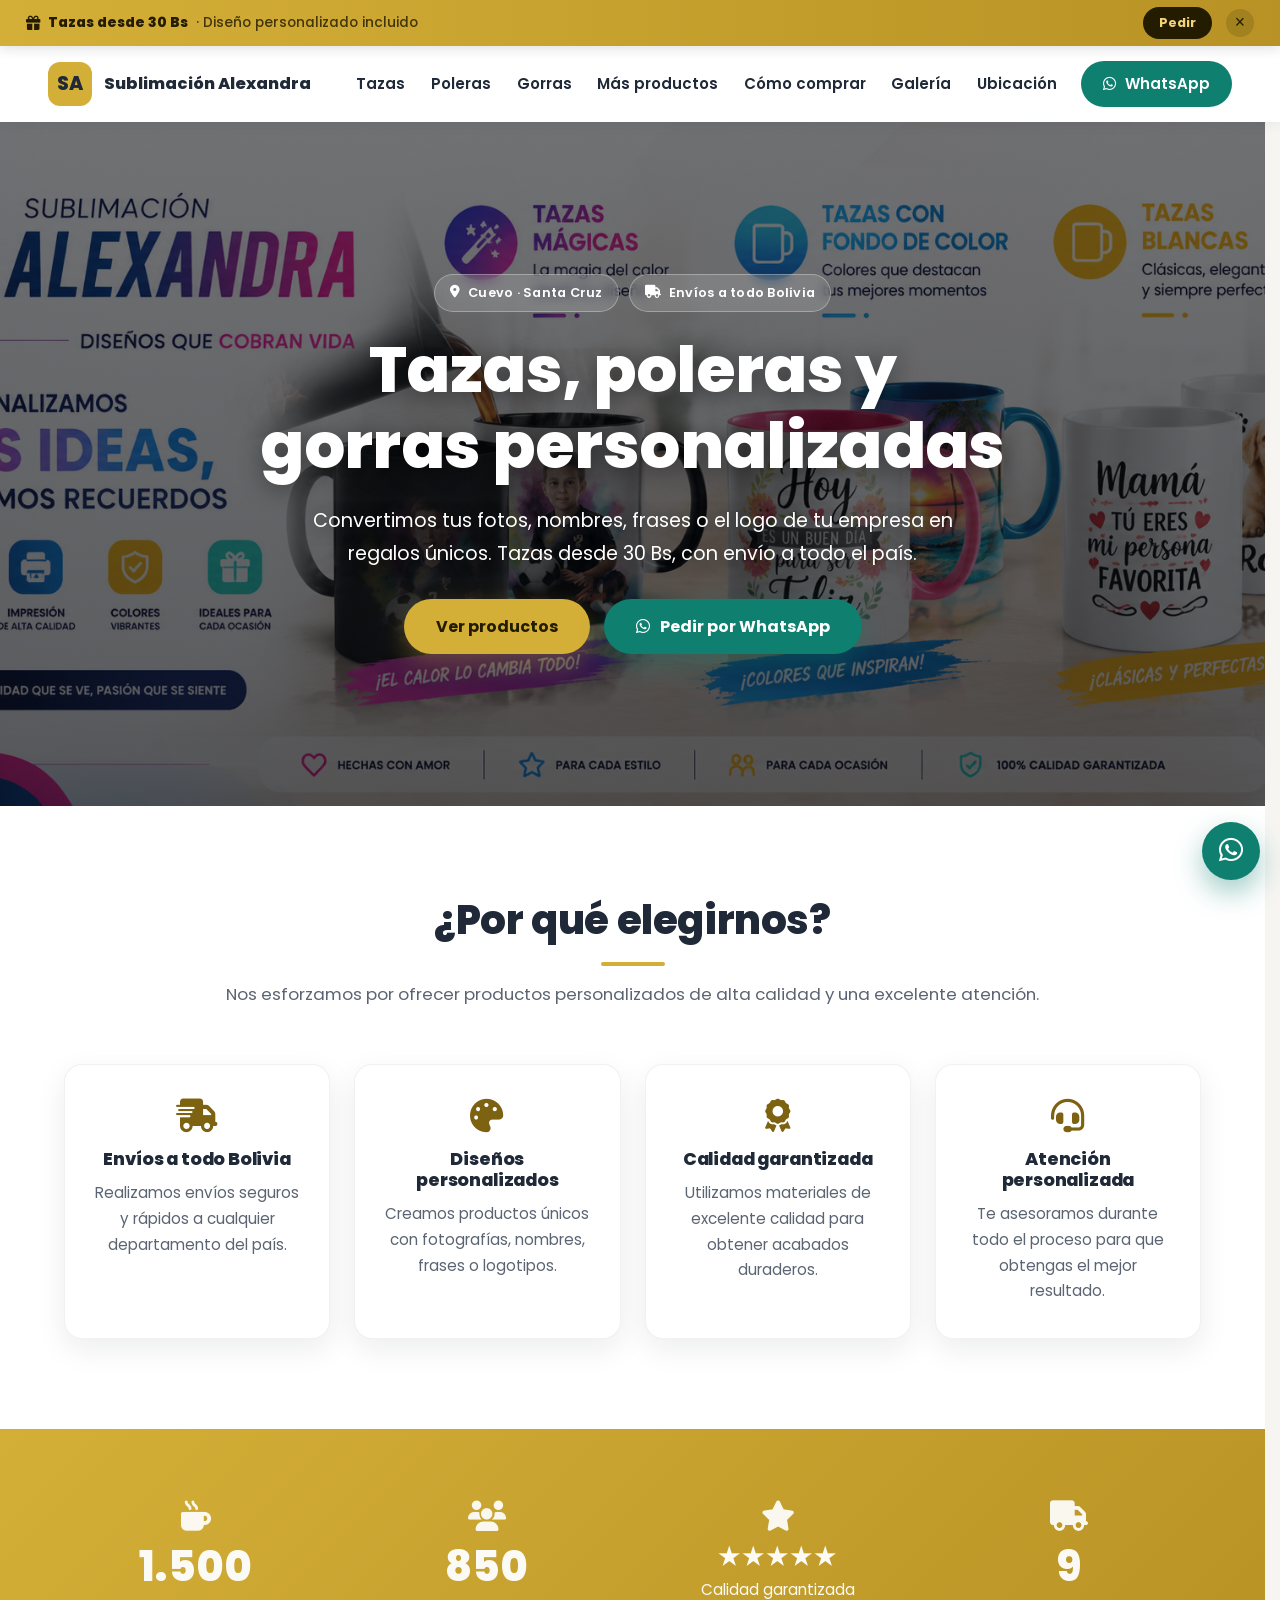
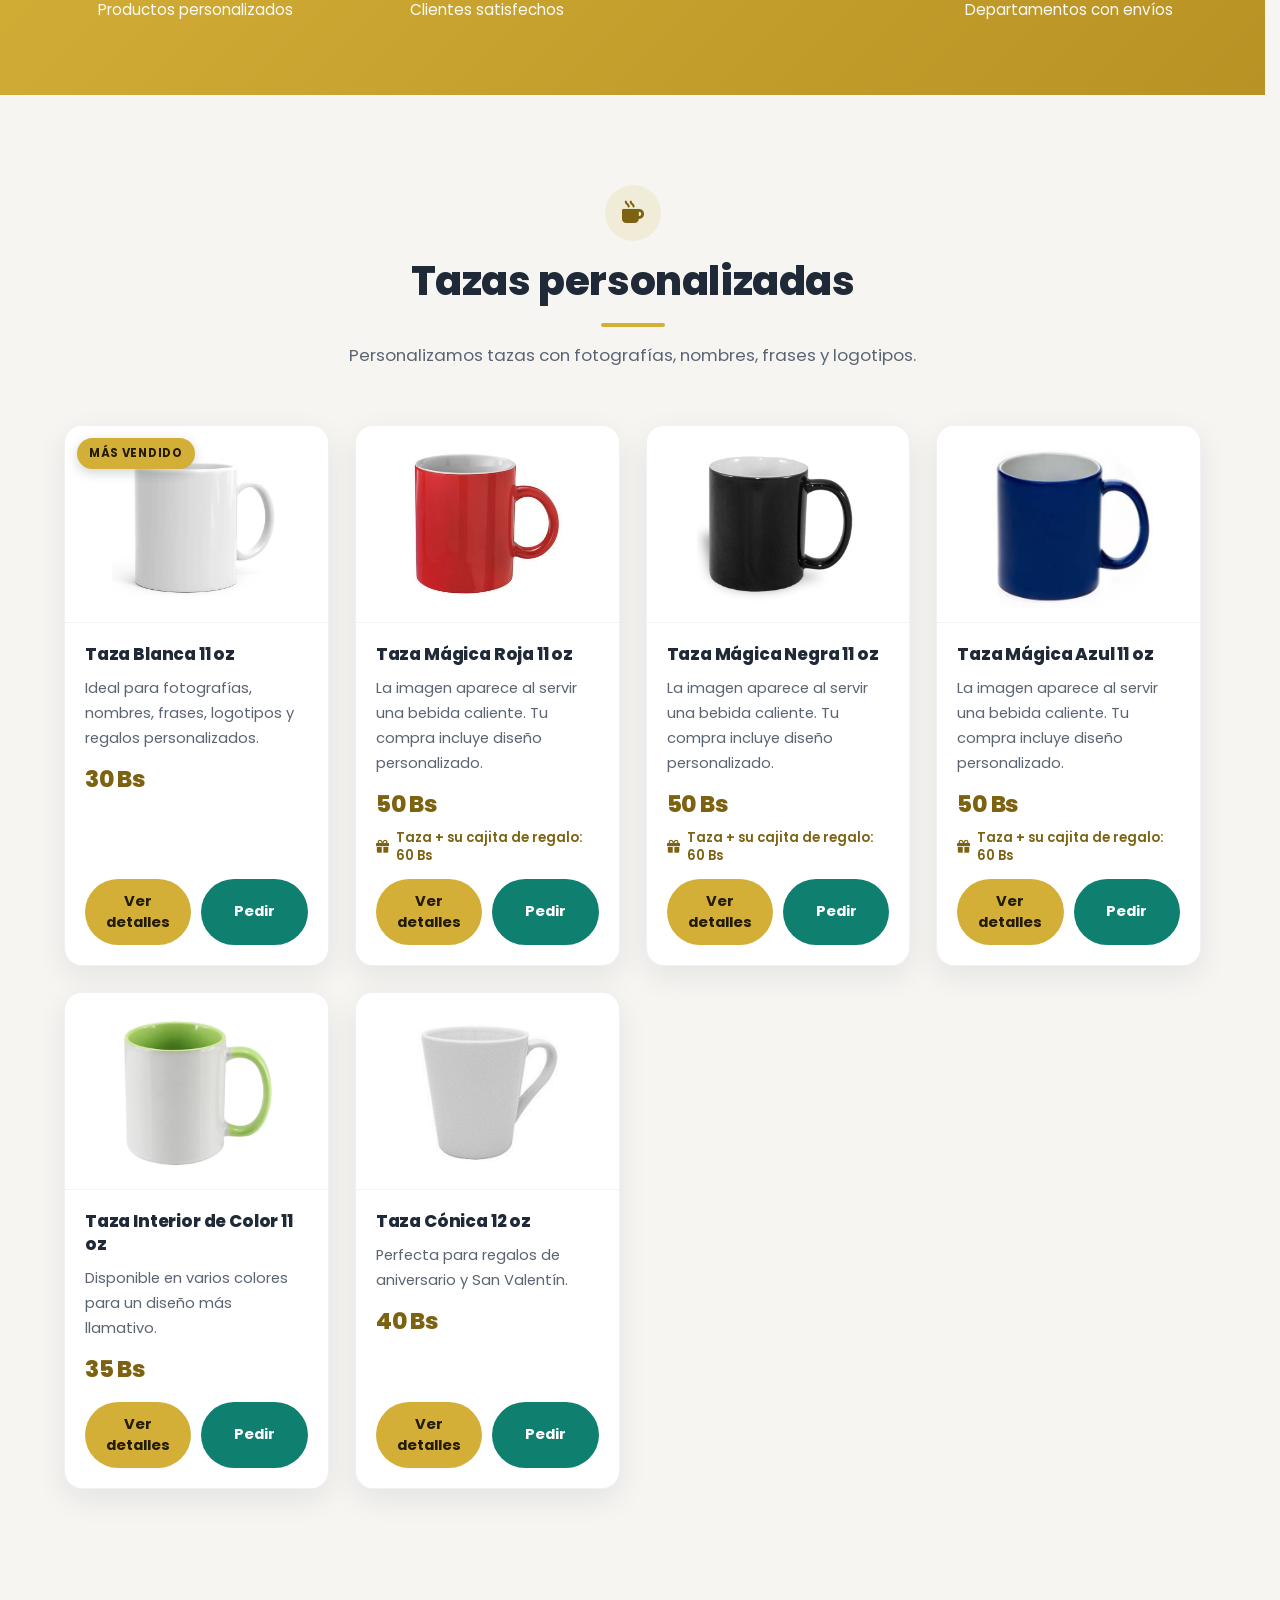
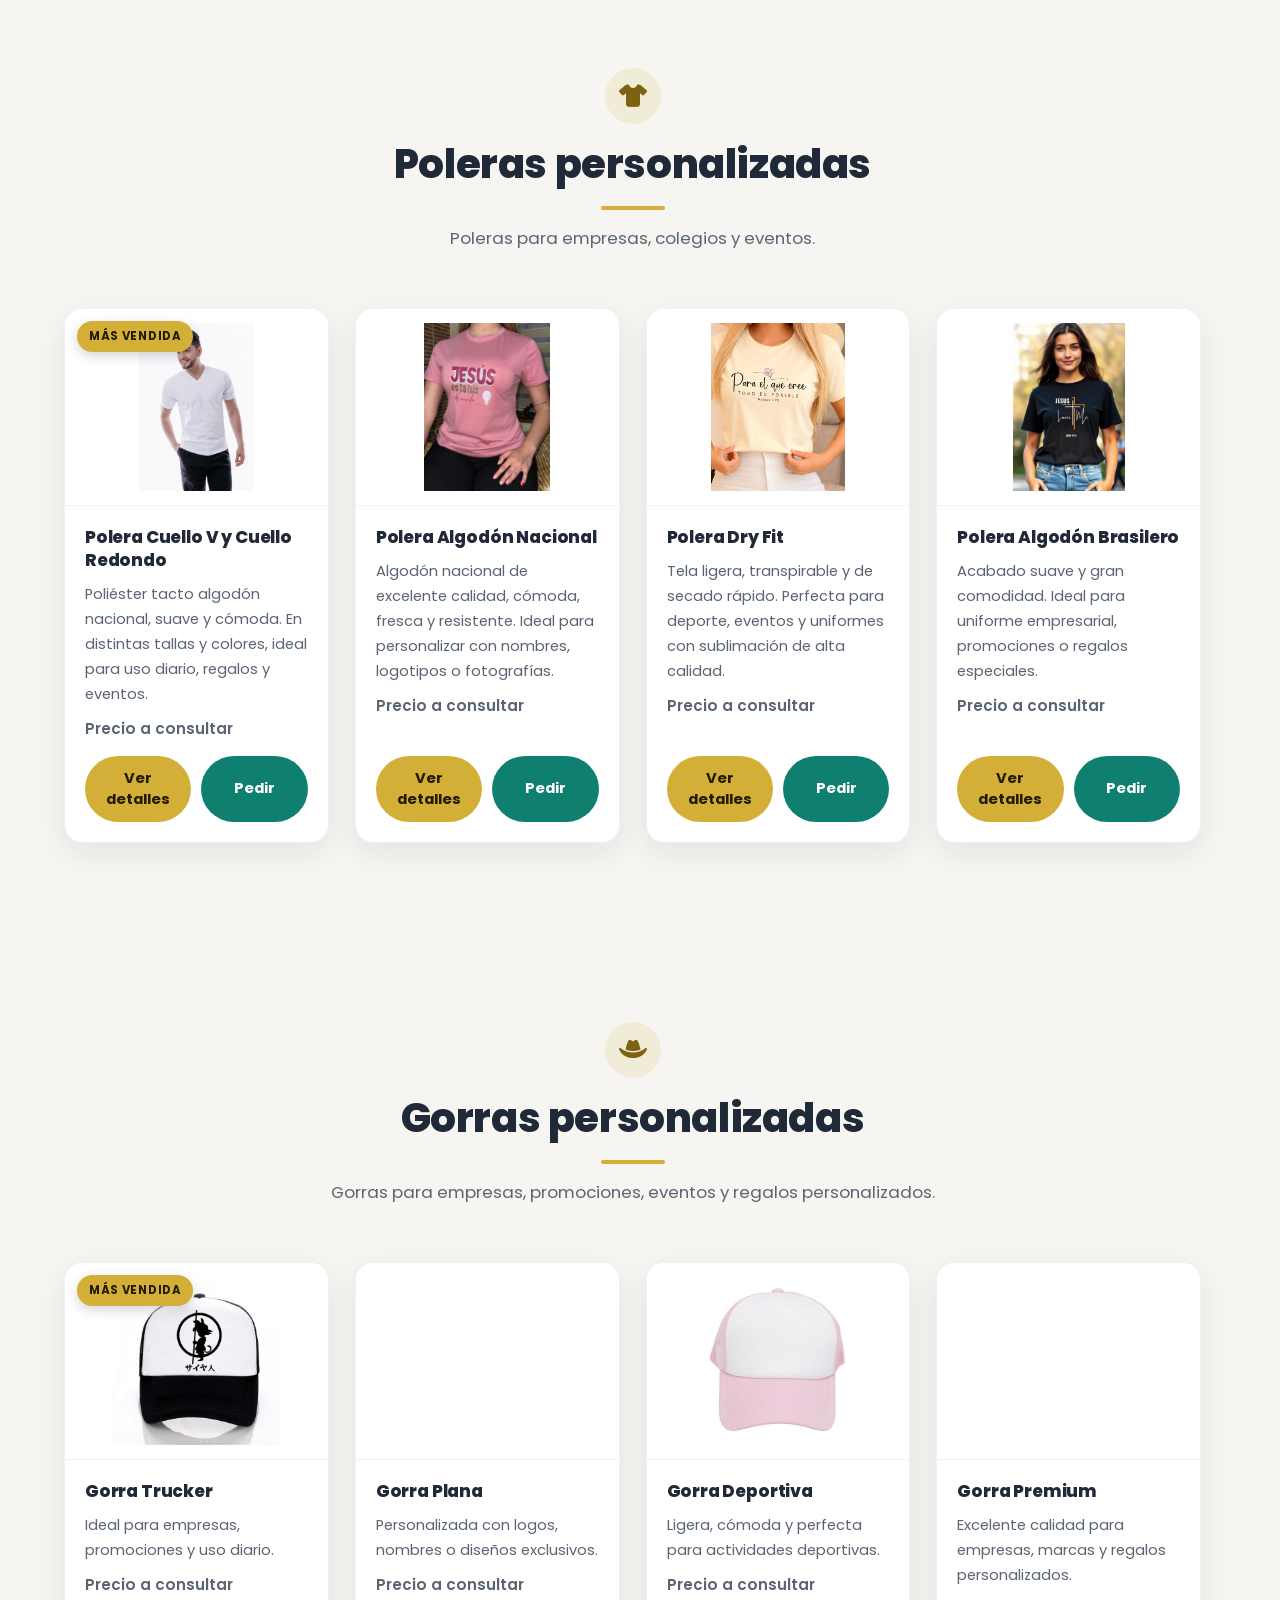
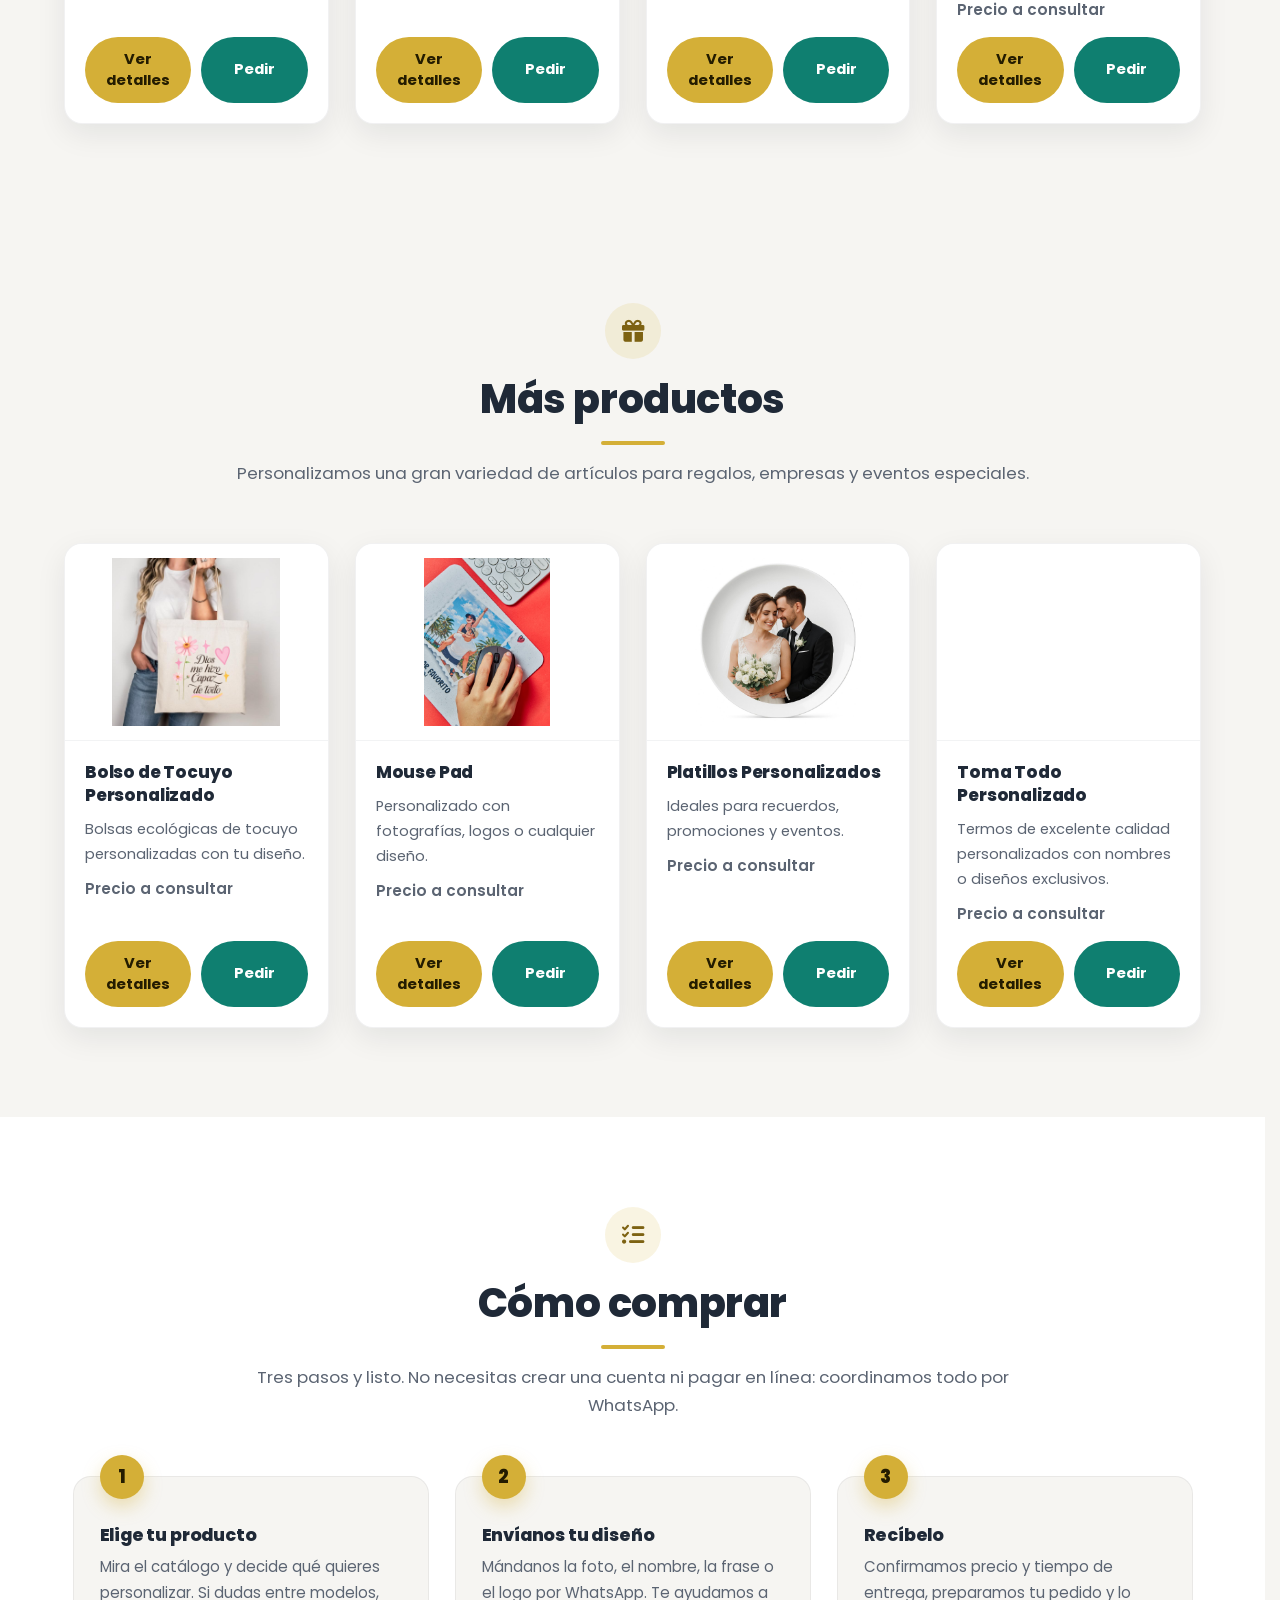
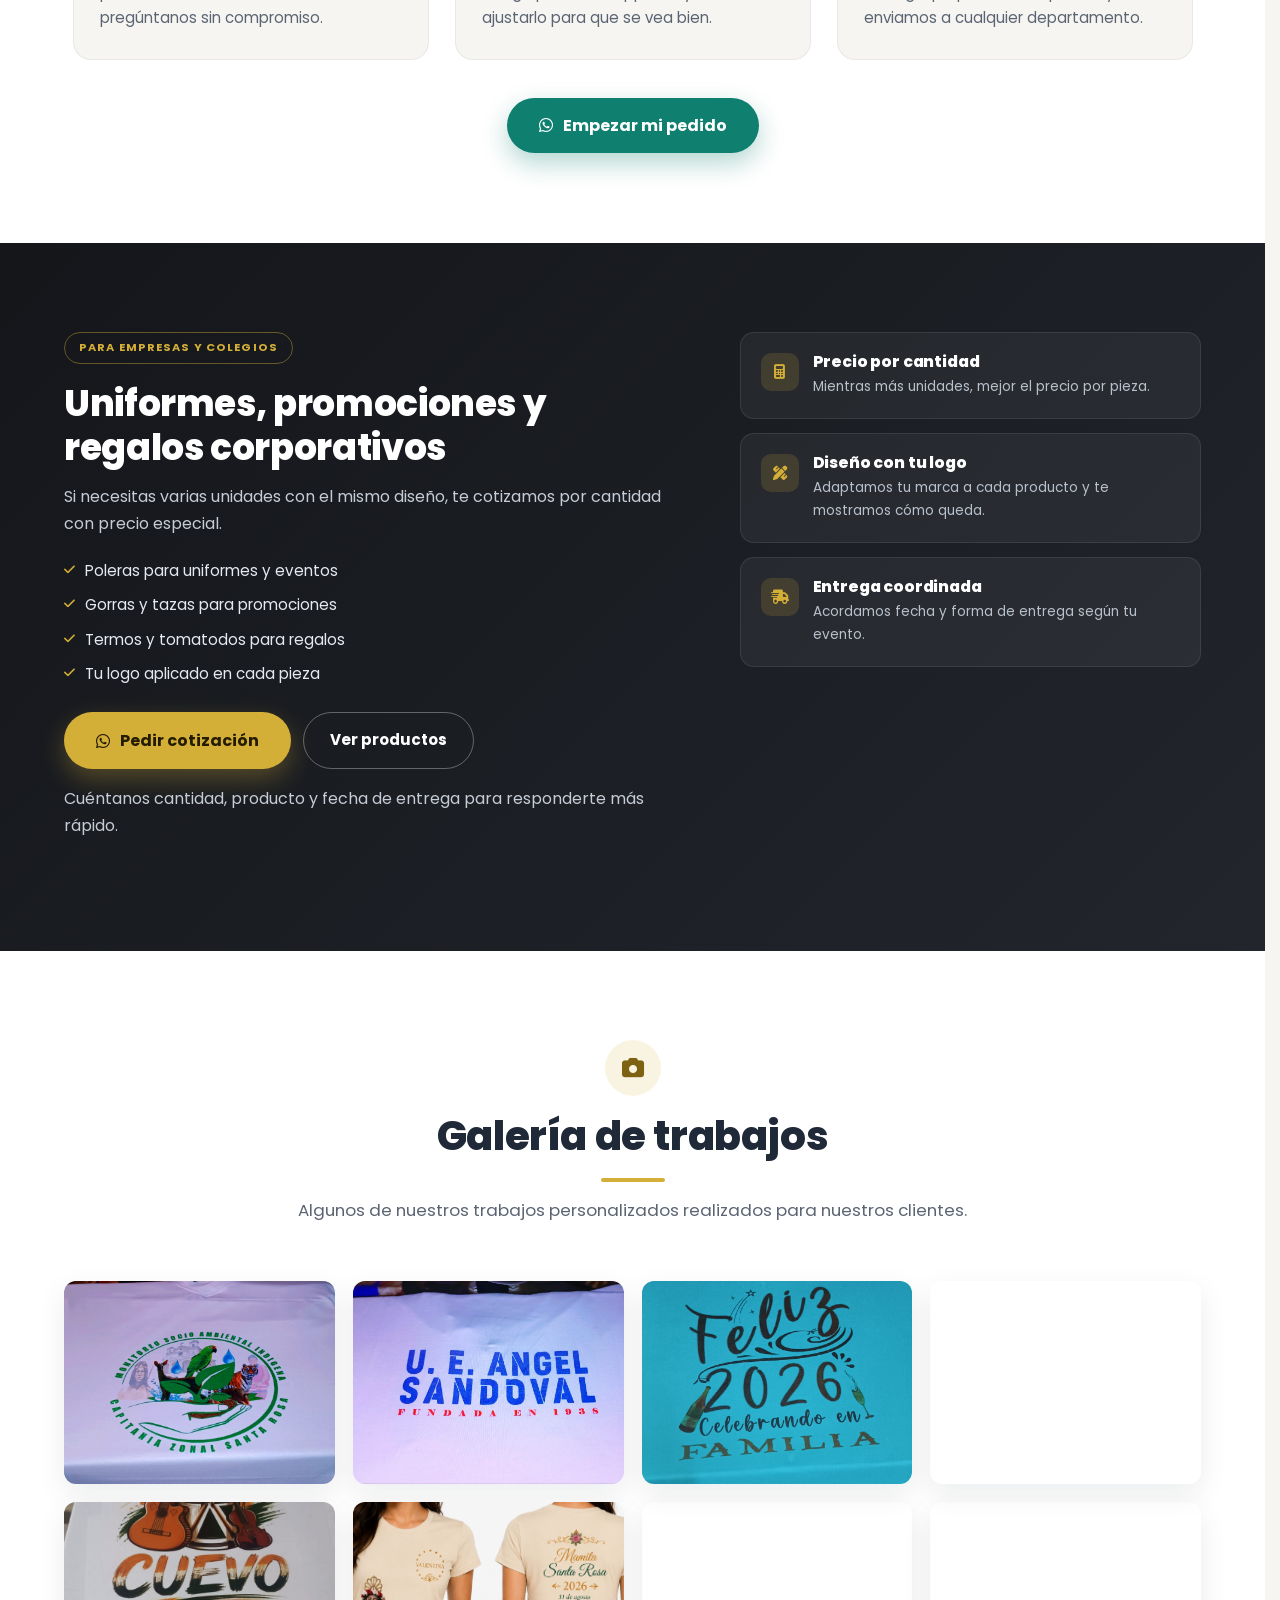
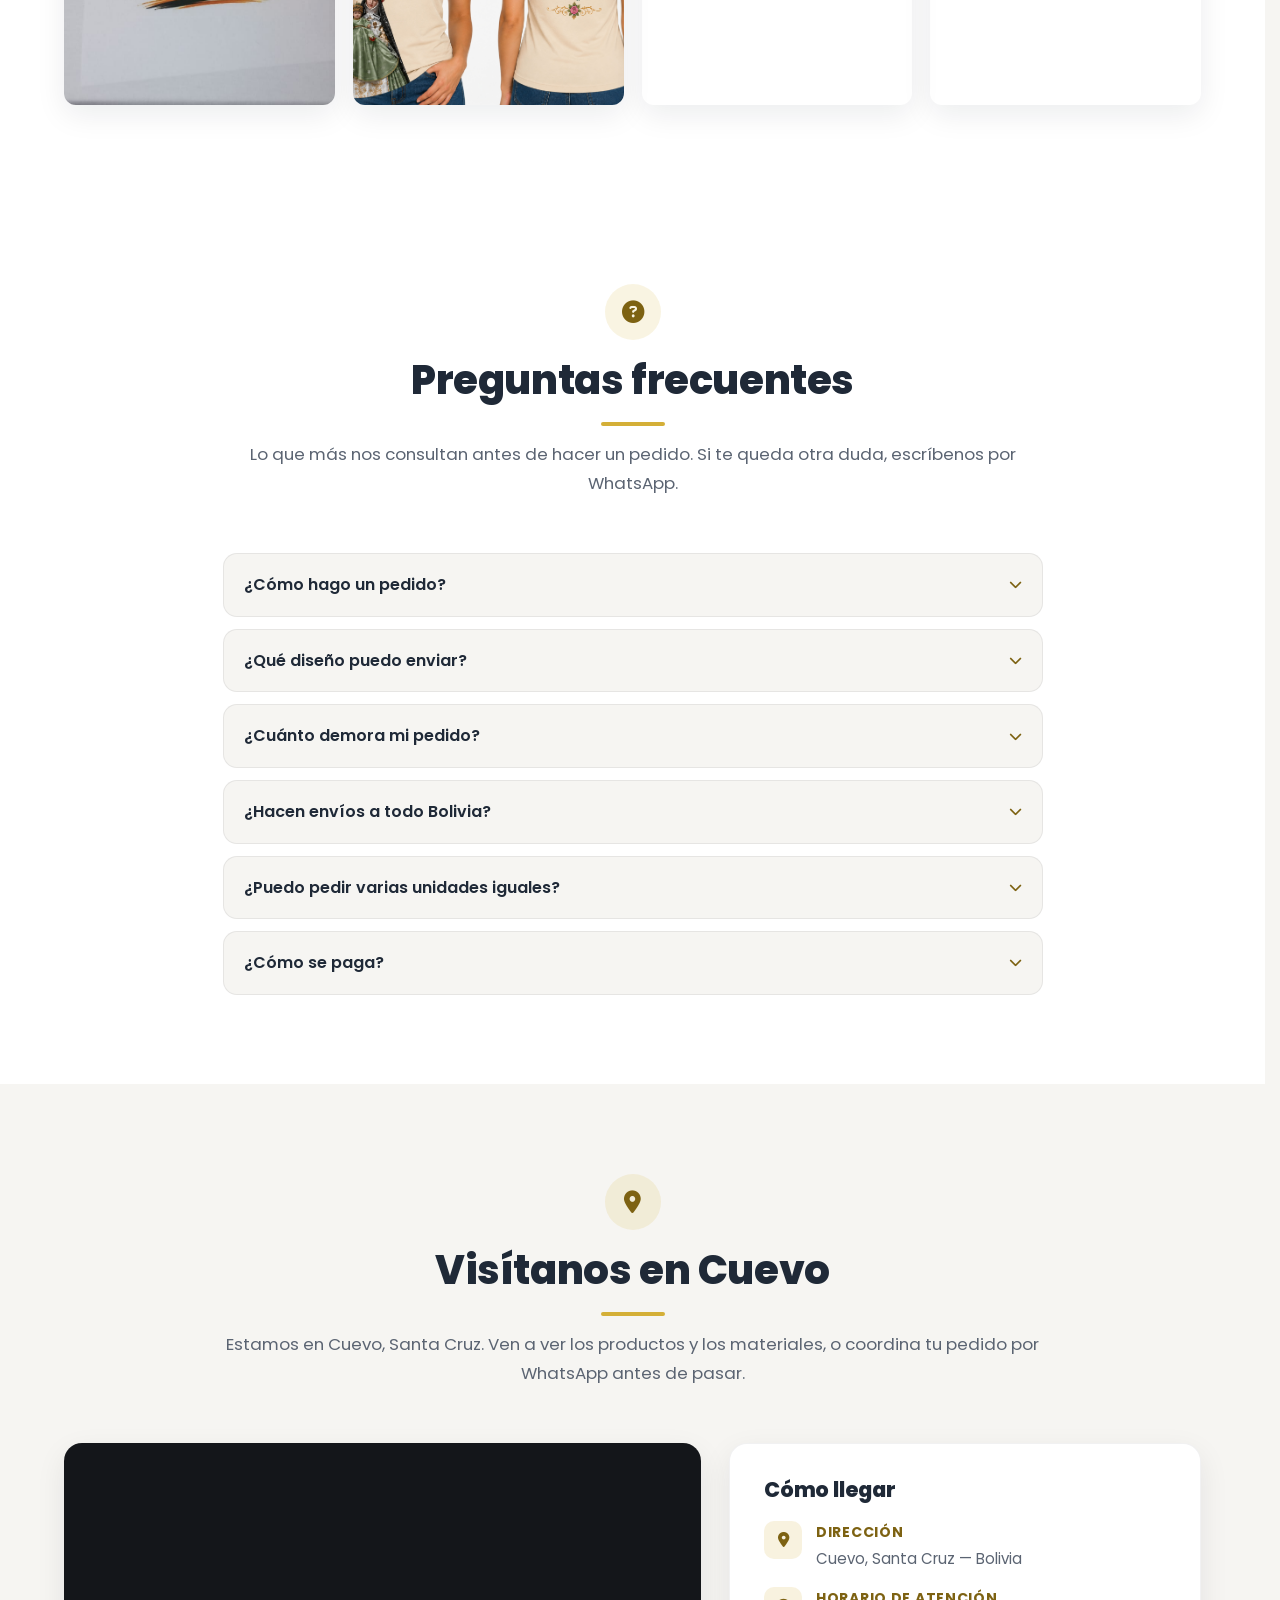
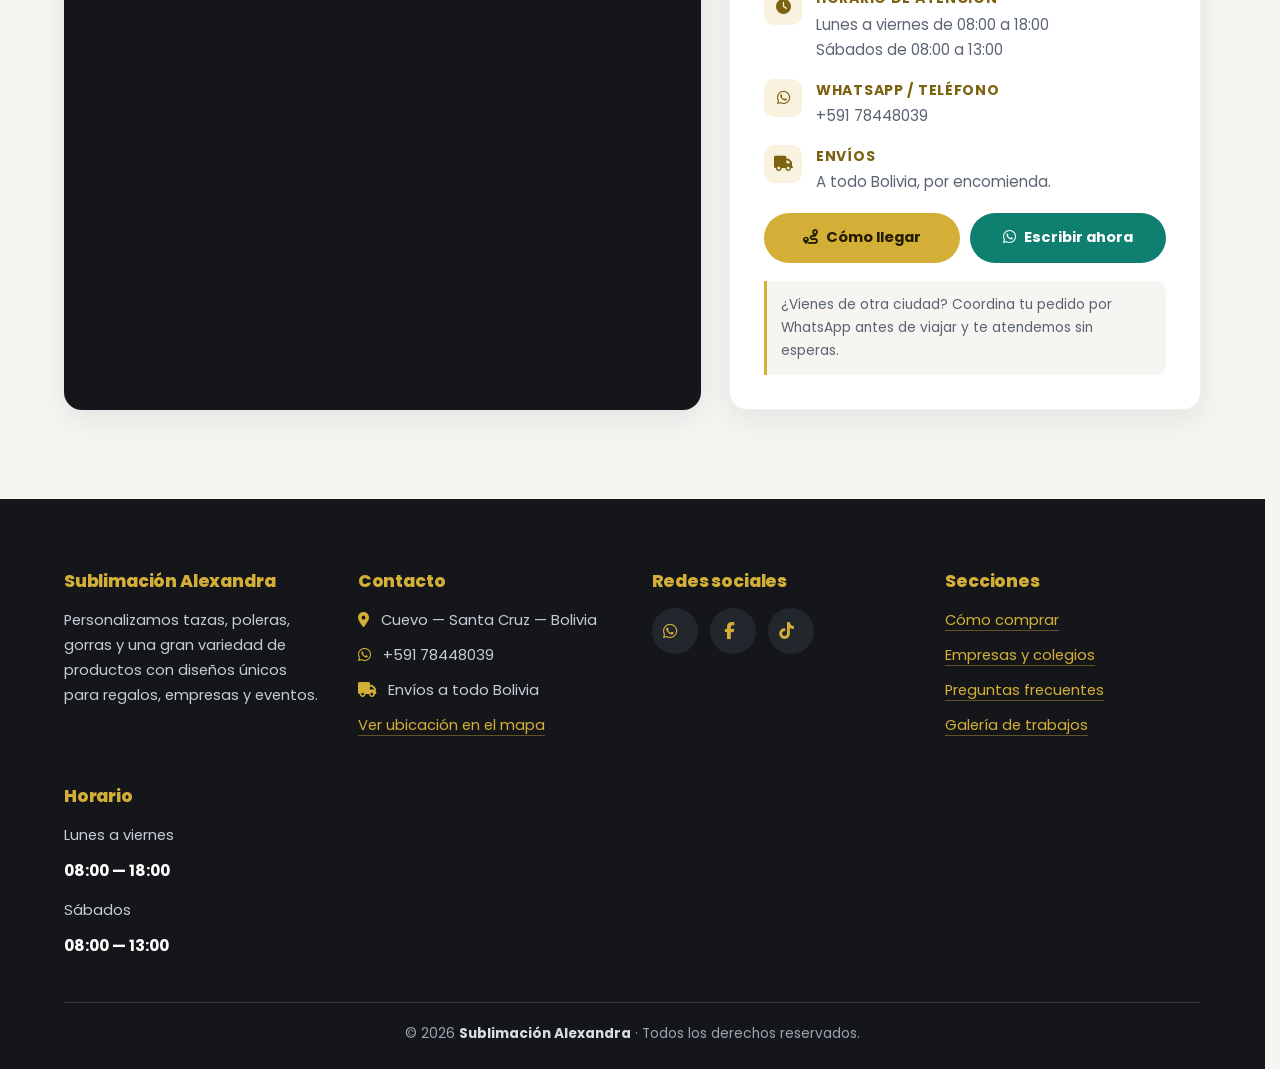
<file: index.html>
<!DOCTYPE html>
<html lang="es" data-barra="v1">

<head>

<meta charset="UTF-8">
<meta name="viewport" content="width=device-width, initial-scale=1.0">

<title>Sublimación Alexandra | Regalos Personalizados en Bolivia</title>

<meta name="description" content="Tazas, poleras, gorras, bolsos y termos personalizados con sublimación en Cuevo, Santa Cruz. Envíos a todo Bolivia. Pide por WhatsApp: 78448039.">
<meta name="theme-color" content="#D4AF37">
<meta name="robots" content="index, follow">
<link rel="canonical" href="https://sublimacionalexandra.github.io/">

<!-- Vista previa al compartir por WhatsApp / Facebook -->
<meta property="og:type" content="website">
<meta property="og:site_name" content="Sublimación Alexandra">
<meta property="og:locale" content="es_BO">
<meta property="og:title" content="Sublimación Alexandra | Regalos personalizados en Bolivia">
<meta property="og:description" content="Tazas desde 30 Bs, poleras, gorras y regalos personalizados con tus fotos, nombres o logo. Envíos a todo Bolivia.">
<meta property="og:url" content="https://sublimacionalexandra.github.io/">
<meta property="og:image" content="https://sublimacionalexandra.github.io/og-image.jpg">
<meta property="og:image:width" content="1200">
<meta property="og:image:height" content="630">
<meta property="og:image:alt" content="Sublimación Alexandra: tazas, poleras, gorras y regalos personalizados">
<meta name="twitter:card" content="summary_large_image">
<meta name="twitter:title" content="Sublimación Alexandra | Regalos personalizados en Bolivia">
<meta name="twitter:description" content="Tazas desde 30 Bs, poleras, gorras y regalos personalizados. Envíos a todo Bolivia.">
<meta name="twitter:image" content="https://sublimacionalexandra.github.io/og-image.jpg">

<!-- Aplicación instalable (PWA) -->
<link rel="manifest" href="manifest.webmanifest">
<meta name="application-name" content="Sublimación Alexandra">
<meta name="apple-mobile-web-app-capable" content="yes">
<meta name="mobile-web-app-capable" content="yes">
<meta name="apple-mobile-web-app-status-bar-style" content="default">
<meta name="apple-mobile-web-app-title" content="Alexandra">
<meta name="color-scheme" content="light">

<!-- Íconos -->
<link rel="icon" href="favicon.svg" type="image/svg+xml">
<link rel="icon" href="favicon-32.png" sizes="32x32" type="image/png">
<link rel="apple-touch-icon" href="apple-touch-icon.png">

<!-- Tipografías -->
<link rel="preconnect" href="https://fonts.googleapis.com">
<link rel="preconnect" href="https://fonts.gstatic.com" crossorigin>
<link href="https://fonts.googleapis.com/css2?family=Poppins:wght@400;600;700;800&display=swap" rel="stylesheet">

<!-- Íconos: carga diferida para no bloquear el primer render -->
<link rel="stylesheet" href="https://cdnjs.cloudflare.com/ajax/libs/font-awesome/6.7.2/css/all.min.css"
      media="print" onload="this.media='all'">
<noscript>
  <link rel="stylesheet" href="https://cdnjs.cloudflare.com/ajax/libs/font-awesome/6.7.2/css/all.min.css">
</noscript>

<link rel="stylesheet" href="style.css">

<script type="application/ld+json">
{
  "@context": "https://schema.org",
  "@type": "LocalBusiness",
  "@id": "https://sublimacionalexandra.github.io/#negocio",
  "name": "Sublimación Alexandra",
  "description": "Taller de sublimación y personalización de tazas, poleras, gorras y regalos en Cuevo, Santa Cruz, Bolivia.",
  "url": "https://sublimacionalexandra.github.io/",
  "image": "https://sublimacionalexandra.github.io/og-image.jpg",
  "logo": "https://sublimacionalexandra.github.io/icons/icon-512.png",
  "telephone": "+59178448039",
  "priceRange": "Bs",
  "currenciesAccepted": "BOB",
  "address": {
    "@type": "PostalAddress",
    "addressLocality": "Cuevo",
    "addressRegion": "Santa Cruz",
    "addressCountry": "BO"
  },
  "areaServed": {
    "@type": "Country",
    "name": "Bolivia"
  },
  "openingHoursSpecification": [
    {
      "@type": "OpeningHoursSpecification",
      "dayOfWeek": ["Monday", "Tuesday", "Wednesday", "Thursday", "Friday"],
      "opens": "08:00",
      "closes": "18:00"
    },
    {
      "@type": "OpeningHoursSpecification",
      "dayOfWeek": "Saturday",
      "opens": "08:00",
      "closes": "13:00"
    }
  ],
  "sameAs": [
    "https://www.facebook.com/share/1BXzFF9pYs/",
    "https://vt.tiktok.com/ZSXp8nja2/"
  ]
}
</script>

<script type="application/ld+json">
{
  "@context": "https://schema.org",
  "@type": "ItemList",
  "name": "Tazas personalizadas",
  "itemListElement": [
    {
      "@type": "ListItem",
      "position": 1,
      "item": {
        "@type": "Product",
        "name": "Taza Blanca 11 oz personalizada",
        "image": "https://sublimacionalexandra.github.io/tazas/taza1.jpg",
        "description": "Taza blanca de 11 oz sublimada con fotografías, nombres, frases o logotipos.",
        "offers": {
          "@type": "Offer",
          "price": "30",
          "priceCurrency": "BOB",
          "availability": "https://schema.org/InStock"
        }
      }
    },
    {
      "@type": "ListItem",
      "position": 2,
      "item": {
        "@type": "Product",
        "name": "Taza Mágica Roja 11 oz",
        "image": "https://sublimacionalexandra.github.io/tazas/taza2.jpg",
        "description": "La imagen aparece al servir una bebida caliente. Tu compra incluye diseño personalizado.",
        "offers": {
          "@type": "Offer",
          "price": "50",
          "priceCurrency": "BOB",
          "availability": "https://schema.org/InStock"
        }
      }
    },
    {
      "@type": "ListItem",
      "position": 3,
      "item": {
        "@type": "Product",
        "name": "Taza con interior de color 11 oz",
        "image": "https://sublimacionalexandra.github.io/tazas/taza3.jpg",
        "description": "Taza de 11 oz con interior de color para un diseño más llamativo.",
        "offers": {
          "@type": "Offer",
          "price": "35",
          "priceCurrency": "BOB",
          "availability": "https://schema.org/InStock"
        }
      }
    },
    {
      "@type": "ListItem",
      "position": 4,
      "item": {
        "@type": "Product",
        "name": "Taza Cónica 12 oz",
        "image": "https://sublimacionalexandra.github.io/tazas/taza4.jpg",
        "description": "Taza cónica de 12 oz, ideal para regalos de aniversario y San Valentín.",
        "offers": {
          "@type": "Offer",
          "price": "40",
          "priceCurrency": "BOB",
          "availability": "https://schema.org/InStock"
        }
      }
    },
    {
      "@type": "ListItem",
      "position": 5,
      "item": {
        "@type": "Product",
        "name": "Taza Mágica Negra 11 oz",
        "image": "https://sublimacionalexandra.github.io/tazas/taza-magica-negra.jpg",
        "description": "La imagen aparece al servir una bebida caliente. Tu compra incluye diseño personalizado.",
        "offers": {
          "@type": "Offer",
          "price": "50",
          "priceCurrency": "BOB",
          "availability": "https://schema.org/InStock"
        }
      }
    },
    {
      "@type": "ListItem",
      "position": 6,
      "item": {
        "@type": "Product",
        "name": "Taza Mágica Azul 11 oz",
        "image": "https://sublimacionalexandra.github.io/tazas/taza-magica-azul.jpg",
        "description": "La imagen aparece al servir una bebida caliente. Tu compra incluye diseño personalizado.",
        "offers": {
          "@type": "Offer",
          "price": "50",
          "priceCurrency": "BOB",
          "availability": "https://schema.org/InStock"
        }
      }
    }
  ]
}
</script>

<script type="application/ld+json">
{
  "@context": "https://schema.org",
  "@type": "FAQPage",
  "mainEntity": [
    {
      "@type": "Question",
      "name": "¿Cómo hago un pedido?",
      "acceptedAnswer": {
        "@type": "Answer",
        "text": "Elige el producto, escríbenos por WhatsApp con tu diseño y te confirmamos precio y tiempo de entrega. Cuando esté todo claro, preparamos tu pedido."
      }
    },
    {
      "@type": "Question",
      "name": "¿Qué diseño puedo enviar?",
      "acceptedAnswer": {
        "@type": "Answer",
        "text": "Fotografías, nombres, frases o el logo de tu empresa. Mándalos por WhatsApp en la mejor calidad que tengas y te decimos si sirven o cómo mejorarlos."
      }
    },
    {
      "@type": "Question",
      "name": "¿Cuánto demora mi pedido?",
      "acceptedAnswer": {
        "@type": "Answer",
        "text": "Depende del producto y de la cantidad. Al cotizar te confirmamos el tiempo exacto antes de que pagues nada."
      }
    },
    {
      "@type": "Question",
      "name": "¿Hacen envíos a todo Bolivia?",
      "acceptedAnswer": {
        "@type": "Answer",
        "text": "Sí. Enviamos por encomienda a cualquier departamento del país, y en Cuevo coordinamos la entrega directamente contigo."
      }
    },
    {
      "@type": "Question",
      "name": "¿Puedo pedir varias unidades iguales?",
      "acceptedAnswer": {
        "@type": "Answer",
        "text": "Sí, es lo más común para empresas, colegios y eventos. Cuéntanos cuántas unidades necesitas y te pasamos precio por cantidad."
      }
    },
    {
      "@type": "Question",
      "name": "¿Cómo se paga?",
      "acceptedAnswer": {
        "@type": "Answer",
        "text": "Al confirmar tu pedido te indicamos las formas de pago disponibles. No pedimos ningún pago antes de acordar el diseño y el precio."
      }
    }
  ]
}
</script>

<script>
  /* Evita que la barra de aviso aparezca si el usuario ya la cerró */
  try {
    var versionBarra = document.documentElement.getAttribute('data-barra') || 'v1';
    if (window.localStorage.getItem('barraPromo:' + versionBarra) === '1') {
      document.documentElement.classList.add('sin-barra');
    }
  } catch (error) {}
</script>

</head>

<body>

<a class="saltar" href="#contenido">Saltar al contenido</a>

<!-- ============================ BARRA DE AVISO ============================ -->
<div class="barra-promo" id="barraPromo" role="region" aria-label="Aviso destacado">

  <p class="barra-texto">
    <i class="fas fa-gift" aria-hidden="true"></i>
    <span class="barra-fuerte">Tazas desde 30 Bs</span>
    <span class="barra-suave">· Diseño personalizado incluido</span>
  </p>

  <a class="barra-boton" href="https://wa.me/59178448039?text=Hola%20Alexandra%2C%20quiero%20hacer%20un%20pedido%20personalizado.%20%C2%BFMe%20puedes%20ayudar%3F" target="_blank" rel="noopener">Pedir</a>

  <button class="barra-cerrar" type="button" aria-label="Cerrar aviso">&times;</button>

</div>



<!-- ============================ HEADER ============================ -->
<header>

  <a class="logo" href="#inicio" aria-label="Sublimación Alexandra, volver al inicio">
    <span class="logo-marca" aria-hidden="true">SA</span>
    <span class="logo-texto">Sublimación Alexandra</span>
  </a>

  <button class="menu-toggle" type="button" aria-label="Abrir menú" aria-expanded="false" aria-controls="menu-principal">
    <i class="fas fa-bars" aria-hidden="true"></i>
  </button>

  <nav id="menu-principal" aria-label="Menú principal">
    <a href="#tazas">Tazas</a>
    <a href="#poleras">Poleras</a>
    <a href="#gorras">Gorras</a>
    <a href="#mas-productos">Más productos</a>
    <a href="#como-comprar">Cómo comprar</a>
    <a href="#galeria">Galería</a>
    <a href="#ubicacion">Ubicación</a>
  </nav>

  <a class="btn-whatsapp" href="https://wa.me/59178448039?text=Hola%20Alexandra%2C%20quiero%20hacer%20un%20pedido%20personalizado.%20%C2%BFMe%20puedes%20ayudar%3F" target="_blank" rel="noopener">
    <i class="fab fa-whatsapp" aria-hidden="true"></i>
    <span>WhatsApp</span>
  </a>

</header>

<main id="contenido">

<!-- ============================ BANNER ============================ -->
<section class="banner" id="inicio">

  <div class="slider" aria-hidden="true">
    <div class="slide active">
      <img src="imagenes/banner1.jpg" alt="Productos personalizados de Sublimación Alexandra"
           width="1600" height="900" fetchpriority="high" decoding="async">
    </div>
    <div class="slide">
      <img src="imagenes/banner2.jpg" alt="Tazas y regalos sublimados" width="1600" height="900" loading="lazy" decoding="async">
    </div>
    <div class="slide">
      <img src="imagenes/banner3.jpg" alt="Poleras y gorras personalizadas" width="1600" height="900" loading="lazy" decoding="async">
    </div>
  </div>

  <div class="banner-contenido">
    <p class="banner-chips">
      <span class="chip"><i class="fas fa-map-marker-alt" aria-hidden="true"></i> Cuevo · Santa Cruz</span>
      <span class="chip"><i class="fas fa-truck" aria-hidden="true"></i> Envíos a todo Bolivia</span>
    </p>

    <h1>Tazas, poleras y gorras personalizadas</h1>

    <p class="banner-texto">
      Convertimos tus fotos, nombres, frases o el logo de tu empresa en regalos únicos.
      Tazas desde 30 Bs, con envío a todo el país.
    </p>

    <div class="banner-botones">
      <a href="#tazas" class="btn-dorado">Ver productos</a>
      <a href="https://wa.me/59178448039?text=Hola%20Alexandra%2C%20quiero%20hacer%20un%20pedido%20personalizado.%20%C2%BFMe%20puedes%20ayudar%3F" target="_blank" rel="noopener" class="btn-verde">
        <i class="fab fa-whatsapp" aria-hidden="true"></i>
        Pedir por WhatsApp
      </a>
    </div>
  </div>

</section>

<!-- ============================ BENEFICIOS ============================ -->
<section id="beneficios">

  <div class="titulo">
    <h2>¿Por qué elegirnos?</h2>
    <p>Nos esforzamos por ofrecer productos personalizados de alta calidad y una excelente atención.</p>
  </div>

  <div class="beneficios">

    <div class="beneficio">
      <i class="fas fa-shipping-fast" aria-hidden="true"></i>
      <h3>Envíos a todo Bolivia</h3>
      <p>Realizamos envíos seguros y rápidos a cualquier departamento del país.</p>
    </div>

    <div class="beneficio">
      <i class="fas fa-palette" aria-hidden="true"></i>
      <h3>Diseños personalizados</h3>
      <p>Creamos productos únicos con fotografías, nombres, frases o logotipos.</p>
    </div>

    <div class="beneficio">
      <i class="fas fa-award" aria-hidden="true"></i>
      <h3>Calidad garantizada</h3>
      <p>Utilizamos materiales de excelente calidad para obtener acabados duraderos.</p>
    </div>

    <div class="beneficio">
      <i class="fas fa-headset" aria-hidden="true"></i>
      <h3>Atención personalizada</h3>
      <p>Te asesoramos durante todo el proceso para que obtengas el mejor resultado.</p>
    </div>

  </div>

</section>

<!-- ============================ ESTADÍSTICAS ============================ -->
<section id="estadisticas">

  <div class="estadisticas-contenedor">

    <div class="estadistica">
      <i class="fas fa-mug-hot" aria-hidden="true"></i>
      <p class="cifra contador" data-target="1500">1.500</p>
      <p>Productos personalizados</p>
    </div>

    <div class="estadistica">
      <i class="fas fa-users" aria-hidden="true"></i>
      <p class="cifra contador" data-target="850">850</p>
      <p>Clientes satisfechos</p>
    </div>

    <div class="estadistica">
      <i class="fas fa-star" aria-hidden="true"></i>
      <p class="cifra estrellas-est">★★★★★</p>
      <p>Calidad garantizada</p>
    </div>

    <div class="estadistica">
      <i class="fas fa-truck" aria-hidden="true"></i>
      <p class="cifra contador" data-target="9">9</p>
      <p>Departamentos con envíos</p>
    </div>

  </div>

</section>

<!-- ============================ TAZAS ============================ -->
<section id="tazas">

  <div class="titulo">
    <span class="titulo-icono"><i class="fas fa-mug-hot" aria-hidden="true"></i></span>
    <h2>Tazas personalizadas</h2>
    <p>Personalizamos tazas con fotografías, nombres, frases y logotipos.</p>
  </div>

  <div class="productos">

    <article class="card">
      <span class="etiqueta">Más vendido</span>
      <img src="tazas/taza1.jpg" alt="Taza blanca de 11 oz sublimada con fotografía personalizada"
           width="600" height="450" loading="lazy" decoding="async">
      <div class="card-info">
        <h3>Taza Blanca 11 oz</h3>
        <p>Ideal para fotografías, nombres, frases, logotipos y regalos personalizados.</p>
        <div class="precio">30 Bs</div>
        <div class="botones">
          <button type="button" class="btn-ver">Ver detalles</button>
          <a class="btn-comprar" href="https://wa.me/59178448039?text=Hola%20Alexandra%2C%20quiero%20la%20Taza%20Blanca%2011%20oz%20%2830%20Bs%29." target="_blank" rel="noopener">Pedir</a>
        </div>
      </div>
    </article>

    <article class="card">
      <img src="tazas/taza2.jpg" alt="Taza mágica roja de 11 oz que revela la imagen con calor"
           width="600" height="450" loading="lazy" decoding="async">
      <div class="card-info">
        <h3>Taza Mágica Roja 11 oz</h3>
        <p>La imagen aparece al servir una bebida caliente. Tu compra incluye diseño personalizado.</p>
        <div class="precio">50 Bs</div>
        <p class="precio-nota"><i class="fas fa-gift" aria-hidden="true"></i> Taza + su cajita de regalo: 60 Bs</p>
        <div class="botones">
          <button type="button" class="btn-ver">Ver detalles</button>
          <a class="btn-comprar" href="https://wa.me/59178448039?text=Hola%20Alexandra%2C%20quiero%20la%20Taza%20M%C3%A1gica%20Roja%20(50%20Bs%20sin%20cajita%20%2F%2060%20Bs%20con%20cajita)." target="_blank" rel="noopener">Pedir</a>
        </div>
      </div>
    </article>

    <article class="card">
      <img src="tazas/taza-magica-negra.jpg" alt="Taza mágica negra de 11 oz que revela la imagen con calor"
           width="600" height="450" loading="lazy" decoding="async" data-pendiente>
      <div class="card-info">
        <h3>Taza Mágica Negra 11 oz</h3>
        <p>La imagen aparece al servir una bebida caliente. Tu compra incluye diseño personalizado.</p>
        <div class="precio">50 Bs</div>
        <p class="precio-nota"><i class="fas fa-gift" aria-hidden="true"></i> Taza + su cajita de regalo: 60 Bs</p>
        <div class="botones">
          <button type="button" class="btn-ver">Ver detalles</button>
          <a class="btn-comprar" href="https://wa.me/59178448039?text=Hola%20Alexandra%2C%20quiero%20la%20Taza%20M%C3%A1gica%20Negra%20(50%20Bs%20sin%20cajita%20%2F%2060%20Bs%20con%20cajita)." target="_blank" rel="noopener">Pedir</a>
        </div>
      </div>
    </article>

    <article class="card">
      <img src="tazas/taza-magica-azul.jpg" alt="Taza mágica azul de 11 oz que revela la imagen con calor"
           width="600" height="450" loading="lazy" decoding="async" data-pendiente>
      <div class="card-info">
        <h3>Taza Mágica Azul 11 oz</h3>
        <p>La imagen aparece al servir una bebida caliente. Tu compra incluye diseño personalizado.</p>
        <div class="precio">50 Bs</div>
        <p class="precio-nota"><i class="fas fa-gift" aria-hidden="true"></i> Taza + su cajita de regalo: 60 Bs</p>
        <div class="botones">
          <button type="button" class="btn-ver">Ver detalles</button>
          <a class="btn-comprar" href="https://wa.me/59178448039?text=Hola%20Alexandra%2C%20quiero%20la%20Taza%20M%C3%A1gica%20Azul%20(50%20Bs%20sin%20cajita%20%2F%2060%20Bs%20con%20cajita)." target="_blank" rel="noopener">Pedir</a>
        </div>
      </div>
    </article>

    <article class="card">
      <img src="tazas/taza3.jpg" alt="Taza de 11 oz con interior de color personalizada"
           width="600" height="450" loading="lazy" decoding="async">
      <div class="card-info">
        <h3>Taza Interior de Color 11 oz</h3>
        <p>Disponible en varios colores para un diseño más llamativo.</p>
        <div class="precio">35 Bs</div>
        <div class="botones">
          <button type="button" class="btn-ver">Ver detalles</button>
          <a class="btn-comprar" href="https://wa.me/59178448039?text=Hola%20Alexandra%2C%20quiero%20la%20Taza%20Interior%20de%20Color%2011%20oz%20%2835%20Bs%29." target="_blank" rel="noopener">Pedir</a>
        </div>
      </div>
    </article>

    <article class="card">
      <img src="tazas/taza4.jpg" alt="Taza cónica de 12 oz personalizada para regalo"
           width="600" height="450" loading="lazy" decoding="async">
      <div class="card-info">
        <h3>Taza Cónica 12 oz</h3>
        <p>Perfecta para regalos de aniversario y San Valentín.</p>
        <div class="precio">40 Bs</div>
        <div class="botones">
          <button type="button" class="btn-ver">Ver detalles</button>
          <a class="btn-comprar" href="https://wa.me/59178448039?text=Hola%20Alexandra%2C%20quiero%20la%20Taza%20C%C3%B3nica%2012%20oz%20%2840%20Bs%29." target="_blank" rel="noopener">Pedir</a>
        </div>
      </div>
    </article>

  </div>

</section>

<!-- ============================ POLERAS ============================ -->
<section id="poleras">

  <div class="titulo">
    <span class="titulo-icono"><i class="fas fa-tshirt" aria-hidden="true"></i></span>
    <h2>Poleras personalizadas</h2>
    <p>Poleras para empresas, colegios y eventos.</p>
  </div>

  <div class="productos">

    <article class="card">
      <span class="etiqueta">Más vendida</span>
      <img src="poleras/polera1.jpg" alt="Polera de poliéster tacto algodón con cuello V y cuello redondo"
           width="600" height="450" loading="lazy" decoding="async">
      <div class="card-info">
        <h3>Polera Cuello V y Cuello Redondo</h3>
        <p>Poliéster tacto algodón nacional, suave y cómoda. En distintas tallas y colores, ideal para uso diario, regalos y eventos.</p>
        <div class="precio consultar">Precio a consultar</div>
        <div class="botones">
          <button type="button" class="btn-ver">Ver detalles</button>
          <a class="btn-comprar" href="https://wa.me/59178448039?text=Hola%20Alexandra%2C%20quiero%20informaci%C3%B3n%20de%20la%20Polera%20Cuello%20V%20%2F%20Cuello%20Redondo." target="_blank" rel="noopener">Pedir</a>
        </div>
      </div>
    </article>

    <article class="card">
      <img src="poleras/polera2.jpg" alt="Polera de algodón nacional personalizada"
           width="600" height="450" loading="lazy" decoding="async">
      <div class="card-info">
        <h3>Polera Algodón Nacional</h3>
        <p>Algodón nacional de excelente calidad, cómoda, fresca y resistente. Ideal para personalizar con nombres, logotipos o fotografías.</p>
        <div class="precio consultar">Precio a consultar</div>
        <div class="botones">
          <button type="button" class="btn-ver">Ver detalles</button>
          <a class="btn-comprar" href="https://wa.me/59178448039?text=Hola%20Alexandra%2C%20quiero%20informaci%C3%B3n%20de%20la%20Polera%20de%20Algod%C3%B3n%20Nacional." target="_blank" rel="noopener">Pedir</a>
        </div>
      </div>
    </article>

    <article class="card">
      <img src="poleras/polera3.jpg" alt="Polera deportiva de tela Dry Fit sublimada"
           width="600" height="450" loading="lazy" decoding="async">
      <div class="card-info">
        <h3>Polera Dry Fit</h3>
        <p>Tela ligera, transpirable y de secado rápido. Perfecta para deporte, eventos y uniformes con sublimación de alta calidad.</p>
        <div class="precio consultar">Precio a consultar</div>
        <div class="botones">
          <button type="button" class="btn-ver">Ver detalles</button>
          <a class="btn-comprar" href="https://wa.me/59178448039?text=Hola%20Alexandra%2C%20quiero%20informaci%C3%B3n%20de%20la%20Polera%20Dry%20Fit." target="_blank" rel="noopener">Pedir</a>
        </div>
      </div>
    </article>

    <article class="card">
      <img src="poleras/polera4.jpg" alt="Polera de algodón brasilero para estampados personalizados"
           width="600" height="450" loading="lazy" decoding="async">
      <div class="card-info">
        <h3>Polera Algodón Brasilero</h3>
        <p>Acabado suave y gran comodidad. Ideal para uniforme empresarial, promociones o regalos especiales.</p>
        <div class="precio consultar">Precio a consultar</div>
        <div class="botones">
          <button type="button" class="btn-ver">Ver detalles</button>
          <a class="btn-comprar" href="https://wa.me/59178448039?text=Hola%20Alexandra%2C%20quiero%20informaci%C3%B3n%20de%20la%20Polera%20de%20Algod%C3%B3n%20Brasilero." target="_blank" rel="noopener">Pedir</a>
        </div>
      </div>
    </article>

  </div>

</section>

<!-- ============================ GORRAS ============================ -->
<section id="gorras">

  <div class="titulo">
    <span class="titulo-icono"><i class="fas fa-hat-cowboy" aria-hidden="true"></i></span>
    <h2>Gorras personalizadas</h2>
    <p>Gorras para empresas, promociones, eventos y regalos personalizados.</p>
  </div>

  <div class="productos">

    <article class="card">
      <span class="etiqueta">Más vendida</span>
      <img src="gorras/gorra1.jpg" alt="Gorra trucker personalizada con logo"
           width="600" height="450" loading="lazy" decoding="async">
      <div class="card-info">
        <h3>Gorra Trucker</h3>
        <p>Ideal para empresas, promociones y uso diario.</p>
        <div class="precio consultar">Precio a consultar</div>
        <div class="botones">
          <button type="button" class="btn-ver">Ver detalles</button>
          <a class="btn-comprar" href="https://wa.me/59178448039?text=Hola%20Alexandra%2C%20quiero%20informaci%C3%B3n%20de%20la%20Gorra%20Trucker." target="_blank" rel="noopener">Pedir</a>
        </div>
      </div>
    </article>

    <article class="card">
      <img src="gorras/gorra2.jpg" alt="Gorra plana personalizada con nombre o diseño"
           width="600" height="450" loading="lazy" decoding="async">
      <div class="card-info">
        <h3>Gorra Plana</h3>
        <p>Personalizada con logos, nombres o diseños exclusivos.</p>
        <div class="precio consultar">Precio a consultar</div>
        <div class="botones">
          <button type="button" class="btn-ver">Ver detalles</button>
          <a class="btn-comprar" href="https://wa.me/59178448039?text=Hola%20Alexandra%2C%20quiero%20informaci%C3%B3n%20de%20la%20Gorra%20Plana." target="_blank" rel="noopener">Pedir</a>
        </div>
      </div>
    </article>

    <article class="card">
      <img src="gorras/gorra3.jpg" alt="Gorra deportiva personalizada"
           width="600" height="450" loading="lazy" decoding="async">
      <div class="card-info">
        <h3>Gorra Deportiva</h3>
        <p>Ligera, cómoda y perfecta para actividades deportivas.</p>
        <div class="precio consultar">Precio a consultar</div>
        <div class="botones">
          <button type="button" class="btn-ver">Ver detalles</button>
          <a class="btn-comprar" href="https://wa.me/59178448039?text=Hola%20Alexandra%2C%20quiero%20informaci%C3%B3n%20de%20la%20Gorra%20Deportiva." target="_blank" rel="noopener">Pedir</a>
        </div>
      </div>
    </article>

    <article class="card">
      <img src="gorras/gorra4.jpg" alt="Gorra premium personalizada para empresas"
           width="600" height="450" loading="lazy" decoding="async">
      <div class="card-info">
        <h3>Gorra Premium</h3>
        <p>Excelente calidad para empresas, marcas y regalos personalizados.</p>
        <div class="precio consultar">Precio a consultar</div>
        <div class="botones">
          <button type="button" class="btn-ver">Ver detalles</button>
          <a class="btn-comprar" href="https://wa.me/59178448039?text=Hola%20Alexandra%2C%20quiero%20informaci%C3%B3n%20de%20la%20Gorra%20Premium." target="_blank" rel="noopener">Pedir</a>
        </div>
      </div>
    </article>

  </div>

</section>

<!-- ============================ MÁS PRODUCTOS ============================ -->
<section id="mas-productos">

  <div class="titulo">
    <span class="titulo-icono"><i class="fas fa-gift" aria-hidden="true"></i></span>
    <h2>Más productos</h2>
    <p>Personalizamos una gran variedad de artículos para regalos, empresas y eventos especiales.</p>
  </div>

  <div class="productos">

    <article class="card">
      <img src="productos/producto1.jpg" alt="Bolso de tocuyo personalizado"
           width="600" height="450" loading="lazy" decoding="async">
      <div class="card-info">
        <h3>Bolso de Tocuyo Personalizado</h3>
        <p>Bolsas ecológicas de tocuyo personalizadas con tu diseño.</p>
        <div class="precio consultar">Precio a consultar</div>
        <div class="botones">
          <button type="button" class="btn-ver">Ver detalles</button>
          <a class="btn-comprar" href="https://wa.me/59178448039?text=Hola%20Alexandra%2C%20quiero%20informaci%C3%B3n%20del%20Bolso%20de%20Tocuyo%20personalizado." target="_blank" rel="noopener">Pedir</a>
        </div>
      </div>
    </article>

    <article class="card">
      <img src="productos/producto2.jpg" alt="Mouse pad personalizado con fotografía o logo"
           width="600" height="450" loading="lazy" decoding="async">
      <div class="card-info">
        <h3>Mouse Pad</h3>
        <p>Personalizado con fotografías, logos o cualquier diseño.</p>
        <div class="precio consultar">Precio a consultar</div>
        <div class="botones">
          <button type="button" class="btn-ver">Ver detalles</button>
          <a class="btn-comprar" href="https://wa.me/59178448039?text=Hola%20Alexandra%2C%20quiero%20informaci%C3%B3n%20del%20Mouse%20Pad%20personalizado." target="_blank" rel="noopener">Pedir</a>
        </div>
      </div>
    </article>

    <article class="card">
      <img src="productos/producto3.jpg" alt="Platillos personalizados para recuerdos y promociones"
           width="600" height="450" loading="lazy" decoding="async">
      <div class="card-info">
        <h3>Platillos Personalizados</h3>
        <p>Ideales para recuerdos, promociones y eventos.</p>
        <div class="precio consultar">Precio a consultar</div>
        <div class="botones">
          <button type="button" class="btn-ver">Ver detalles</button>
          <a class="btn-comprar" href="https://wa.me/59178448039?text=Hola%20Alexandra%2C%20quiero%20informaci%C3%B3n%20de%20los%20Platillos%20personalizados." target="_blank" rel="noopener">Pedir</a>
        </div>
      </div>
    </article>

    <article class="card">
      <img src="productos/producto4.jpg" alt="Toma todo o termo personalizado con nombre"
           width="600" height="450" loading="lazy" decoding="async">
      <div class="card-info">
        <h3>Toma Todo Personalizado</h3>
        <p>Termos de excelente calidad personalizados con nombres o diseños exclusivos.</p>
        <div class="precio consultar">Precio a consultar</div>
        <div class="botones">
          <button type="button" class="btn-ver">Ver detalles</button>
          <a class="btn-comprar" href="https://wa.me/59178448039?text=Hola%20Alexandra%2C%20quiero%20informaci%C3%B3n%20del%20Toma%20Todo%20personalizado." target="_blank" rel="noopener">Pedir</a>
        </div>
      </div>
    </article>

  </div>

</section>

<!-- ============================ CÓMO COMPRAR ============================ -->
<section id="como-comprar">

  <div class="titulo">
    <span class="titulo-icono"><i class="fas fa-list-check" aria-hidden="true"></i></span>
    <h2>Cómo comprar</h2>
    <p>Tres pasos y listo. No necesitas crear una cuenta ni pagar en línea: coordinamos todo por WhatsApp.</p>
  </div>

  <ol class="pasos">

    <li class="paso">
      <span class="paso-numero" aria-hidden="true">1</span>
      <h3>Elige tu producto</h3>
      <p>Mira el catálogo y decide qué quieres personalizar. Si dudas entre modelos, pregúntanos sin compromiso.</p>
    </li>

    <li class="paso">
      <span class="paso-numero" aria-hidden="true">2</span>
      <h3>Envíanos tu diseño</h3>
      <p>Mándanos la foto, el nombre, la frase o el logo por WhatsApp. Te ayudamos a ajustarlo para que se vea bien.</p>
    </li>

    <li class="paso">
      <span class="paso-numero" aria-hidden="true">3</span>
      <h3>Recíbelo</h3>
      <p>Confirmamos precio y tiempo de entrega, preparamos tu pedido y lo enviamos a cualquier departamento.</p>
    </li>

  </ol>

  <div class="pasos-cta">
    <a class="btn-verde" href="https://wa.me/59178448039?text=Hola%20Alexandra%2C%20quiero%20hacer%20un%20pedido%20personalizado.%20%C2%BFMe%20puedes%20ayudar%3F" target="_blank" rel="noopener">
      <i class="fab fa-whatsapp" aria-hidden="true"></i> Empezar mi pedido
    </a>
  </div>

</section>

<!-- ============================ EMPRESAS ============================ -->
<section id="empresas">

  <div class="empresas-caja">

    <div class="empresas-texto">

      <span class="etiqueta-seccion">Para empresas y colegios</span>

      <h2>Uniformes, promociones y regalos corporativos</h2>

      <p>Si necesitas varias unidades con el mismo diseño, te cotizamos por cantidad con precio especial.</p>

      <ul class="empresas-lista">
        <li><i class="fas fa-check" aria-hidden="true"></i> Poleras para uniformes y eventos</li>
        <li><i class="fas fa-check" aria-hidden="true"></i> Gorras y tazas para promociones</li>
        <li><i class="fas fa-check" aria-hidden="true"></i> Termos y tomatodos para regalos</li>
        <li><i class="fas fa-check" aria-hidden="true"></i> Tu logo aplicado en cada pieza</li>
      </ul>

      <div class="empresas-botones">
        <a class="btn-dorado" href="https://wa.me/59178448039?text=Hola%20Alexandra%2C%20quiero%20cotizar%20un%20pedido%20por%20mayor%20para%20empresa%20o%20colegio." target="_blank" rel="noopener">
          <i class="fab fa-whatsapp" aria-hidden="true"></i> Pedir cotización
        </a>
        <a class="btn-borde" href="#tazas">Ver productos</a>
      </div>

      <p class="empresas-nota">Cuéntanos cantidad, producto y fecha de entrega para responderte más rápido.</p>

    </div>

    <div class="empresas-datos">

      <div class="dato-empresa">
        <i class="fas fa-calculator" aria-hidden="true"></i>
        <h3>Precio por cantidad</h3>
        <p>Mientras más unidades, mejor el precio por pieza.</p>
      </div>

      <div class="dato-empresa">
        <i class="fas fa-pen-ruler" aria-hidden="true"></i>
        <h3>Diseño con tu logo</h3>
        <p>Adaptamos tu marca a cada producto y te mostramos cómo queda.</p>
      </div>

      <div class="dato-empresa">
        <i class="fas fa-truck-fast" aria-hidden="true"></i>
        <h3>Entrega coordinada</h3>
        <p>Acordamos fecha y forma de entrega según tu evento.</p>
      </div>

    </div>

  </div>

</section>

<!-- ============================ GALERÍA ============================ -->
<section id="galeria">

  <div class="titulo">
    <span class="titulo-icono"><i class="fas fa-camera" aria-hidden="true"></i></span>
    <h2>Galería de trabajos</h2>
    <p>Algunos de nuestros trabajos personalizados realizados para nuestros clientes.</p>
  </div>

  <div class="galeria">

    <img src="galeria/trabajo1.jpg" alt="Trabajo personalizado de sublimación 1" width="600" height="450" loading="lazy" decoding="async">
    <img src="galeria/trabajo2.jpg" alt="Trabajo personalizado de sublimación 2" width="600" height="450" loading="lazy" decoding="async">
    <img src="galeria/trabajo3.jpg" alt="Trabajo personalizado de sublimación 3" width="600" height="450" loading="lazy" decoding="async">
    <img src="galeria/trabajo4.jpg" alt="Trabajo personalizado de sublimación 4" width="600" height="450" loading="lazy" decoding="async">
    <img src="galeria/trabajo5.jpg" alt="Trabajo personalizado de sublimación 5" width="600" height="450" loading="lazy" decoding="async">
    <img src="galeria/trabajo6.jpg" alt="Trabajo personalizado de sublimación 6" width="600" height="450" loading="lazy" decoding="async">
    <img src="galeria/trabajo7.jpg" alt="Trabajo personalizado de sublimación 7" width="600" height="450" loading="lazy" decoding="async">
    <img src="galeria/trabajo8.jpg" alt="Trabajo personalizado de sublimación 8" width="600" height="450" loading="lazy" decoding="async">

  </div>

</section>

<!-- ============================ PREGUNTAS FRECUENTES ============================ -->
<section id="preguntas">

  <div class="titulo">
    <span class="titulo-icono"><i class="fas fa-circle-question" aria-hidden="true"></i></span>
    <h2>Preguntas frecuentes</h2>
    <p>Lo que más nos consultan antes de hacer un pedido. Si te queda otra duda, escríbenos por WhatsApp.</p>
  </div>

  <div class="faq">

    <details class="faq-item">
      <summary>¿Cómo hago un pedido?<i class="fas fa-chevron-down" aria-hidden="true"></i></summary>
      <div class="faq-respuesta">
        <p>Elige el producto, escríbenos por WhatsApp con tu diseño y te confirmamos precio y tiempo de entrega. Cuando esté todo claro, preparamos tu pedido.</p>
      </div>
    </details>

    <details class="faq-item">
      <summary>¿Qué diseño puedo enviar?<i class="fas fa-chevron-down" aria-hidden="true"></i></summary>
      <div class="faq-respuesta">
        <p>Fotografías, nombres, frases o el logo de tu empresa. Mándalos por WhatsApp en la mejor calidad que tengas y te decimos si sirven o cómo mejorarlos.</p>
      </div>
    </details>

    <details class="faq-item">
      <summary>¿Cuánto demora mi pedido?<i class="fas fa-chevron-down" aria-hidden="true"></i></summary>
      <div class="faq-respuesta">
        <p>Depende del producto y de la cantidad. Al cotizar te confirmamos el tiempo exacto antes de que pagues nada.</p>
      </div>
    </details>

    <details class="faq-item">
      <summary>¿Hacen envíos a todo Bolivia?<i class="fas fa-chevron-down" aria-hidden="true"></i></summary>
      <div class="faq-respuesta">
        <p>Sí. Enviamos por encomienda a cualquier departamento del país, y en Cuevo coordinamos la entrega directamente contigo.</p>
      </div>
    </details>

    <details class="faq-item">
      <summary>¿Puedo pedir varias unidades iguales?<i class="fas fa-chevron-down" aria-hidden="true"></i></summary>
      <div class="faq-respuesta">
        <p>Sí, es lo más común para empresas, colegios y eventos. Cuéntanos cuántas unidades necesitas y te pasamos precio por cantidad.</p>
      </div>
    </details>

    <details class="faq-item">
      <summary>¿Cómo se paga?<i class="fas fa-chevron-down" aria-hidden="true"></i></summary>
      <div class="faq-respuesta">
        <p>Al confirmar tu pedido te indicamos las formas de pago disponibles. No pedimos ningún pago antes de acordar el diseño y el precio.</p>
      </div>
    </details>

  </div>

</section>

<!-- ============================ UBICACIÓN ============================ -->
<section id="ubicacion">

  <div class="titulo">
    <span class="titulo-icono"><i class="fas fa-map-marker-alt" aria-hidden="true"></i></span>
    <h2>Visítanos en Cuevo</h2>
    <p>Estamos en Cuevo, Santa Cruz. Ven a ver los productos y los materiales, o coordina tu pedido por WhatsApp antes de pasar.</p>
  </div>

  <div class="ubicacion-grid">

    <div class="mapa">
      <iframe
        src="https://maps.google.com/maps?q=Cuevo%2C%20Santa%20Cruz%2C%20Bolivia&z=14&hl=es&output=embed"
        title="Mapa de ubicación de Sublimación Alexandra en Cuevo, Santa Cruz, Bolivia"
        loading="lazy"
        referrerpolicy="no-referrer-when-downgrade"
        allowfullscreen></iframe>
    </div>

    <div class="ubicacion-info">

      <h3>Cómo llegar</h3>

      <ul class="datos">

        <li>
          <i class="fas fa-map-marker-alt" aria-hidden="true"></i>
          <div>
            <strong>Dirección</strong>
            <span>Cuevo, Santa Cruz — Bolivia</span>
          </div>
        </li>

        <li>
          <i class="fas fa-clock" aria-hidden="true"></i>
          <div>
            <strong>Horario de atención</strong>
            <span>Lunes a viernes de 08:00 a 18:00<br>Sábados de 08:00 a 13:00</span>
          </div>
        </li>

        <li>
          <i class="fab fa-whatsapp" aria-hidden="true"></i>
          <div>
            <strong>WhatsApp / Teléfono</strong>
            <span>+591 78448039</span>
          </div>
        </li>

        <li>
          <i class="fas fa-truck" aria-hidden="true"></i>
          <div>
            <strong>Envíos</strong>
            <span>A todo Bolivia, por encomienda.</span>
          </div>
        </li>

      </ul>

      <div class="ubicacion-botones">
        <a class="btn-ver" href="https://www.google.com/maps/dir/?api=1&destination=Cuevo%2C%20Santa%20Cruz%2C%20Bolivia" target="_blank" rel="noopener">
          <i class="fas fa-route" aria-hidden="true"></i> Cómo llegar
        </a>
        <a class="btn-comprar" href="https://wa.me/59178448039?text=Hola%20Alexandra%2C%20quiero%20hacer%20un%20pedido%20personalizado.%20%C2%BFMe%20puedes%20ayudar%3F" target="_blank" rel="noopener">
          <i class="fab fa-whatsapp" aria-hidden="true"></i> Escribir ahora
        </a>
      </div>

      <p class="nota">
        ¿Vienes de otra ciudad? Coordina tu pedido por WhatsApp antes de viajar y te atendemos sin esperas.
      </p>

    </div>

  </div>

</section>

</main>

<!-- ============================ FOOTER ============================ -->
<footer id="contacto" class="footer">

  <div class="footer-contenedor">

    <div class="footer-col">
      <h3>Sublimación Alexandra</h3>
      <p>Personalizamos tazas, poleras, gorras y una gran variedad de productos con diseños únicos para regalos, empresas y eventos.</p>
    </div>

    <div class="footer-col">
      <h3>Contacto</h3>
      <p><i class="fas fa-map-marker-alt" aria-hidden="true"></i> Cuevo — Santa Cruz — Bolivia</p>
      <p><i class="fab fa-whatsapp" aria-hidden="true"></i> +591 78448039</p>
      <p><i class="fas fa-truck" aria-hidden="true"></i> Envíos a todo Bolivia</p>
      <p><a href="#ubicacion">Ver ubicación en el mapa</a></p>
    </div>

    <div class="footer-col">
      <h3>Redes sociales</h3>
      <div class="redes-footer">
        <a href="https://wa.me/59178448039?text=Hola%20Alexandra%2C%20quiero%20hacer%20un%20pedido%20personalizado.%20%C2%BFMe%20puedes%20ayudar%3F" target="_blank" rel="noopener" aria-label="WhatsApp de Sublimación Alexandra">
          <i class="fab fa-whatsapp" aria-hidden="true"></i>
        </a>
        <a href="https://www.facebook.com/share/1BXzFF9pYs/" target="_blank" rel="noopener" aria-label="Facebook de Sublimación Alexandra">
          <i class="fab fa-facebook-f" aria-hidden="true"></i>
        </a>
        <a href="https://vt.tiktok.com/ZSXp8nja2/" target="_blank" rel="noopener" aria-label="TikTok de Sublimación Alexandra">
          <i class="fab fa-tiktok" aria-hidden="true"></i>
        </a>
      </div>
    </div>

    <div class="footer-col">
      <h3>Secciones</h3>
      <p><a href="#como-comprar">Cómo comprar</a></p>
      <p><a href="#empresas">Empresas y colegios</a></p>
      <p><a href="#preguntas">Preguntas frecuentes</a></p>
      <p><a href="#galeria">Galería de trabajos</a></p>
    </div>

    <div class="footer-col">
      <h3>Horario</h3>
      <p>Lunes a viernes</p>
      <strong>08:00 — 18:00</strong>
      <p class="espacio">Sábados</p>
      <strong>08:00 — 13:00</strong>
    </div>

  </div>

  <div class="footer-copy">
    © <span id="anio">2026</span> <strong>Sublimación Alexandra</strong> · Todos los derechos reservados.
  </div>

</footer>

<!-- ============================ LIGHTBOX ============================ -->
<div class="lightbox" role="dialog" aria-modal="true" aria-label="Imagen ampliada" aria-hidden="true">
  <button class="lightbox-cerrar" type="button" aria-label="Cerrar imagen">&times;</button>
  <img id="imagenLightbox" alt="">
</div>

<!-- ============================ MODAL PRODUCTO ============================ -->
<div class="modal-producto" id="modalProducto" role="dialog" aria-modal="true" aria-labelledby="modalTitulo" aria-describedby="modalDescripcion" aria-hidden="true">
  <div class="modal-contenido" id="modalContenido">

    <button class="modal-cerrar" type="button" aria-label="Cerrar">&times;</button>

    <div class="modal-visual">
      <img id="modalImagen" alt="">
    </div>

    <div class="modal-info" tabindex="0">

      <span class="modal-categoria" id="modalCategoria"></span>

      <h2 id="modalTitulo"></h2>

      <p id="modalDescripcion"></p>

      <div class="precio" id="modalPrecio"></div>

      <p class="precio-nota" id="modalPrecioNota" hidden></p>

      <ul class="modal-detalles">
        <li><i class="fas fa-wand-magic-sparkles" aria-hidden="true"></i> Diseño incluido: envíanos tu foto, nombre o logo</li>
        <li><i class="fas fa-truck" aria-hidden="true"></i> Envíos a todo Bolivia</li>
        <li><i class="fab fa-whatsapp" aria-hidden="true"></i> Coordinamos los detalles por WhatsApp</li>
      </ul>

      <div class="modal-acciones">
        <a id="modalWhatsapp" href="https://wa.me/59178448039?text=Hola%20Alexandra%2C%20quiero%20hacer%20un%20pedido%20personalizado.%20%C2%BFMe%20puedes%20ayudar%3F" target="_blank" rel="noopener" class="btn-comprar">
          <i class="fab fa-whatsapp" aria-hidden="true"></i> Pedir por WhatsApp
        </a>
        <button type="button" class="btn-compartir" id="modalCompartir" aria-label="Compartir este producto">
          <i class="fas fa-share-nodes" aria-hidden="true"></i>
        </button>
      </div>

    </div>

  </div>
</div>

<!-- ===================== POPUP PROMO (desactivada) =====================
     Para volver a mostrarla: en script.js cambia POPUP_ACTIVO = false por true.
     Mientras esté apagada, la imagen promocional no se descarga.
     ==================================================================== -->
<div class="popup-promocion" id="popupPromocion" role="dialog" aria-modal="true" aria-label="Promoción gorra de aniversario" aria-hidden="true">
  <div class="popup-contenido">
    <button class="popup-cerrar" type="button" id="cerrarPopup" aria-label="Cerrar promoción">&times;</button>
    <a class="popup-enlace" href="https://wa.me/59178448039?text=Hola%20Alexandra%2C%20quiero%20consultar%20por%20la%20gorra%20en%20oferta%20de%2030%20Bs%20del%20aniversario%20de%20Cuevo." target="_blank" rel="noopener">
      <img data-src="promocion-gorra-cuevo.jpg" alt="Promoción: gorra por 30 Bs por el aniversario de Cuevo" width="500" height="700">
    </a>
  </div>
</div>

<!-- ============================ BOTONES FLOTANTES ============================ -->
<a href="https://wa.me/59178448039?text=Hola%20Alexandra%2C%20quiero%20hacer%20un%20pedido%20personalizado.%20%C2%BFMe%20puedes%20ayudar%3F" class="whatsapp-float" target="_blank" rel="noopener" aria-label="Escribir por WhatsApp">
  <i class="fab fa-whatsapp" aria-hidden="true"></i>
</a>

<button class="volver-arriba" type="button" aria-label="Volver arriba">
  <i class="fas fa-arrow-up" aria-hidden="true"></i>
</button>

<!-- ============================ BANNER DE INSTALACIÓN ============================ -->
<aside class="instalar" id="instalarApp" hidden aria-labelledby="instalarTitulo">

  <div class="instalar-icono" aria-hidden="true">
    <img src="icons/icon-192.png" alt="" width="48" height="48" loading="lazy" decoding="async">
  </div>

  <div class="instalar-texto">
    <strong id="instalarTitulo">Instala Sublimación Alexandra</strong>
    <span id="instalarDesc">Ábrela como una app: más rápida, sin buscar el link y con acceso directo.</span>
  </div>

  <div class="instalar-acciones">
    <button type="button" class="instalar-btn" id="instalarBoton">Instalar</button>
    <button type="button" class="instalar-cerrar" id="instalarCerrar" aria-label="Ahora no">&times;</button>
  </div>

</aside>

<script src="script.js" defer></script>

</body>

</html>
</file>
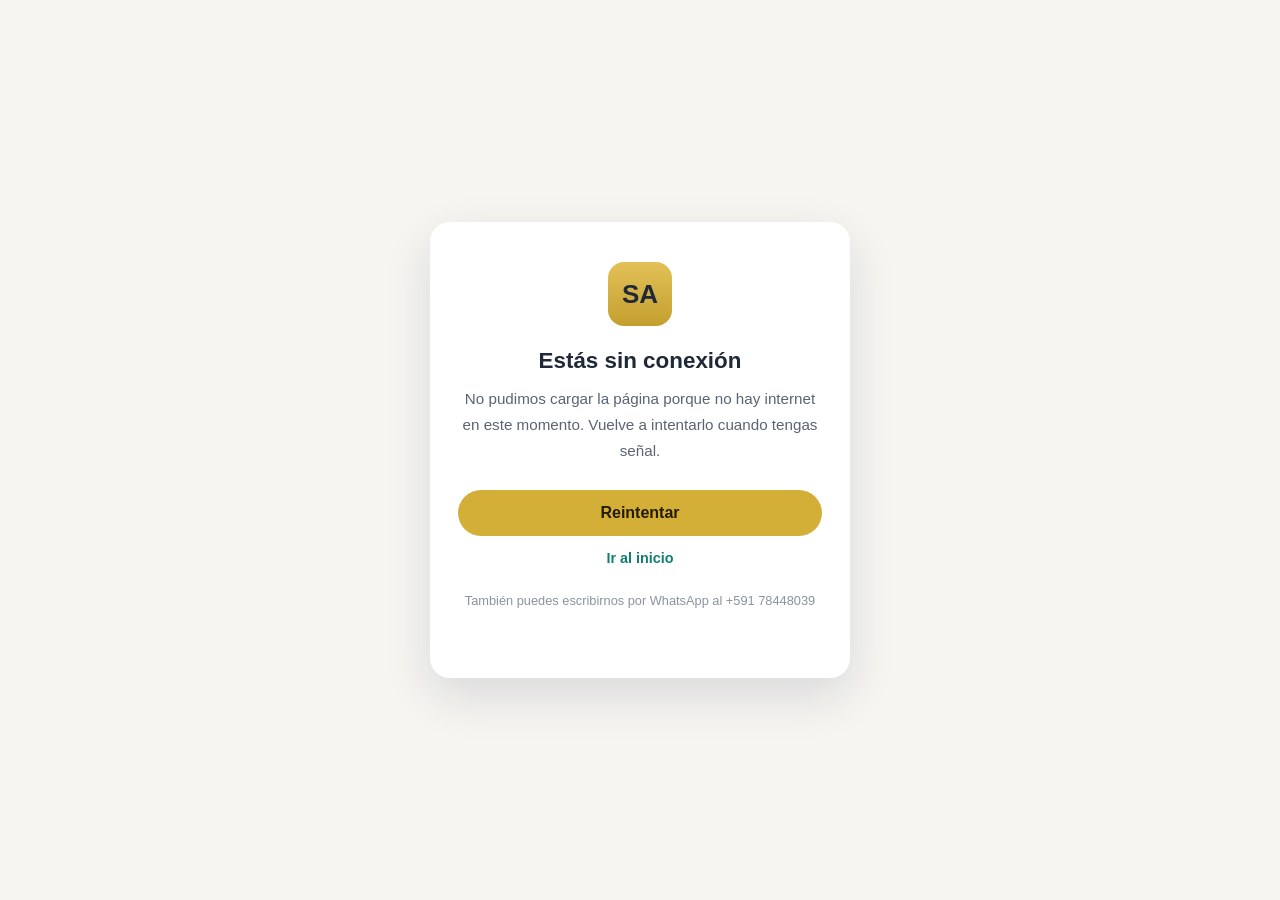
<file: offline.html>
<!DOCTYPE html>
<html lang="es">

<head>

<meta charset="UTF-8">
<meta name="viewport" content="width=device-width, initial-scale=1.0">
<title>Sin conexión · Sublimación Alexandra</title>
<meta name="theme-color" content="#D4AF37">
<link rel="icon" href="favicon.svg" type="image/svg+xml">
<meta name="robots" content="noindex">

<style>
  *{margin:0;padding:0;box-sizing:border-box}
  body{
    min-height:100vh;min-height:100dvh;
    display:flex;align-items:center;justify-content:center;
    padding:24px;
    font-family:'Poppins','Segoe UI',Arial,sans-serif;
    background:#f6f5f2;color:#1f2937;text-align:center;
  }
  .caja{
    max-width:420px;width:100%;
    background:#fff;border-radius:20px;
    padding:40px 28px;
    box-shadow:0 18px 48px rgba(16,24,40,.12);
  }
  .marca{
    width:64px;height:64px;margin:0 auto 22px;
    border-radius:16px;
    background:linear-gradient(180deg,#E3C158,#C39F2E);
    color:#1f2937;font-weight:800;font-size:26px;
    display:flex;align-items:center;justify-content:center;
  }
  h1{font-size:1.4rem;margin-bottom:12px}
  p{color:#5b6472;line-height:1.7;font-size:.95rem;margin-bottom:26px}
  .boton{
    display:inline-block;width:100%;
    padding:14px 20px;border:0;border-radius:999px;
    background:#D4AF37;color:#241c00;
    font-family:inherit;font-size:1rem;font-weight:700;
    cursor:pointer;text-decoration:none;
  }
  .boton:hover{background:#b89224}
  .secundario{
    display:block;margin-top:14px;
    color:#0f7f70;font-size:.9rem;font-weight:600;text-decoration:none;
  }
  .nota{margin-top:24px;font-size:.8rem;color:#8b93a0}
</style>

</head>

<body>

<div class="caja">

  <div class="marca" aria-hidden="true">SA</div>

  <h1>Estás sin conexión</h1>

  <p>
    No pudimos cargar la página porque no hay internet en este momento.
    Vuelve a intentarlo cuando tengas señal.
  </p>

  <button class="boton" type="button" onclick="location.reload()">
    Reintentar
  </button>

  <a class="secundario" href="./">Ir al inicio</a>

  <p class="nota">
    También puedes escribirnos por WhatsApp al +591 78448039
  </p>

</div>

</body>

</html>
</file>
<file: style.css>
/* ============================================================
   SUBLIMACIÓN ALEXANDRA — hoja de estilos
   Versión depurada (una sola definición por componente)
   ============================================================ */

:root{

  /* Marca */
  --dorado:#D4AF37;
  --dorado-oscuro:#b89224;
  --dorado-texto:#7d6212;      /* dorado legible sobre blanco */

  /* WhatsApp / acción */
  --verde:#0f7f70;             /* verde accesible con texto blanco */
  --verde-oscuro:#0b5f54;

  /* Neutros */
  --tinta:#1f2937;
  --gris:#5b6472;
  --fondo:#f6f5f2;
  --blanco:#ffffff;
  --carbon:#14161a;

  /* Estructura */
  --header-h:76px;
  --barra-h:46px;
  --radio:18px;
  --radio-sm:12px;
  --sombra:0 10px 30px rgba(16,24,40,.08);
  --sombra-hover:0 22px 48px rgba(16,24,40,.16);
  --transicion:.3s ease;

}

/* ------------------------------------------------------------ Base */

*,
*::before,
*::after{
  margin:0;
  padding:0;
  box-sizing:border-box;
}

html{
  scroll-behavior:smooth;
  scroll-padding-top:calc(var(--header-h) + var(--barra-h) + 20px);
  scrollbar-gutter:stable;
  -webkit-text-size-adjust:100%;
}

body{
  font-family:'Poppins','Segoe UI',Arial,sans-serif;
  font-size:16px;
  line-height:1.6;
  background:var(--fondo);
  color:var(--tinta);
  overflow-x:hidden;
}

img{
  max-width:100%;
  height:auto;
  display:block;
}

a{
  color:inherit;
}

h1,
h2,
h3{
  line-height:1.2;
  font-weight:800;
  letter-spacing:-.01em;
}

p{
  line-height:1.7;
}

:focus-visible{
  outline:3px solid var(--dorado);
  outline-offset:3px;
  border-radius:4px;
}

::selection{
  background:var(--dorado);
  color:var(--blanco);
}

/* Enlace de salto (accesibilidad) */
.saltar{
  position:absolute;
  left:-9999px;
  top:0;
  z-index:20000;
  background:var(--tinta);
  color:var(--blanco);
  padding:14px 22px;
  border-radius:0 0 var(--radio-sm) 0;
  font-weight:600;
  text-decoration:none;
}

.saltar:focus{
  left:0;
}

/* ------------------------------------------------------------ Header */

header{
  position:fixed;
  inset:var(--barra-h) 0 auto 0;
  height:var(--header-h);
  display:flex;
  align-items:center;
  justify-content:space-between;
  gap:24px;
  padding:0 clamp(16px,4vw,48px);
  background:rgba(255,255,255,.97);
  backdrop-filter:blur(8px);
  box-shadow:0 2px 14px rgba(16,24,40,.06);
  z-index:1000;
  transition:box-shadow var(--transicion);
}

header.header-scroll{
  box-shadow:0 8px 26px rgba(16,24,40,.12);
}

.logo{
  display:flex;
  align-items:center;
  gap:12px;
  text-decoration:none;
  flex-shrink:0;
}

.logo-marca{
  width:44px;
  height:44px;
  border-radius:12px;
  background:var(--dorado);
  color:var(--tinta);
  font-weight:800;
  font-size:19px;
  display:flex;
  align-items:center;
  justify-content:center;
  letter-spacing:.02em;
}

.logo-texto{
  font-weight:800;
  font-size:1.02rem;
  color:var(--tinta);
  white-space:nowrap;
}

nav{
  display:flex;
  align-items:center;
  gap:clamp(14px,2vw,30px);
  margin-left:auto;
}

nav a{
  text-decoration:none;
  color:var(--tinta);
  font-weight:600;
  font-size:.94rem;
  padding:6px 0;
  position:relative;
  transition:color var(--transicion);
}

nav a::after{
  content:"";
  position:absolute;
  left:0;
  bottom:0;
  width:0;
  height:2px;
  background:var(--dorado);
  transition:width var(--transicion);
}

nav a:hover{
  color:var(--dorado-texto);
}

nav a:hover::after{
  width:100%;
}

.btn-whatsapp{
  display:inline-flex;
  align-items:center;
  gap:9px;
  background:var(--verde);
  color:var(--blanco);
  text-decoration:none;
  padding:11px 22px;
  border-radius:999px;
  font-weight:600;
  font-size:.94rem;
  white-space:nowrap;
  transition:background var(--transicion), transform var(--transicion);
  flex-shrink:0;
}

.btn-whatsapp:hover{
  background:var(--verde-oscuro);
  transform:translateY(-2px);
}

.menu-toggle{
  display:none;
  background:none;
  border:0;
  color:var(--dorado-texto);
  font-size:1.6rem;
  line-height:1;
  padding:8px;
  cursor:pointer;
  border-radius:10px;
}

/* ------------------------------------------------------------ Banner */

.banner{
  position:relative;
  margin-top:calc(var(--header-h) + var(--barra-h));
  height:clamp(470px,76vh,700px);
  overflow:hidden;
  background:var(--carbon);
}

.slider,
.slide{
  position:absolute;
  inset:0;
}

.slide{
  opacity:0;
  transition:opacity 1.1s ease;
}

.slide.active{
  opacity:1;
}

.slide img{
  width:100%;
  height:100%;
  object-fit:cover;
}

.banner::after{
  content:"";
  position:absolute;
  inset:0;
  z-index:1;
  background:linear-gradient(180deg,rgba(10,12,16,.58) 0%,rgba(10,12,16,.68) 100%);
}

.banner-contenido{
  position:absolute;
  inset:0;
  z-index:2;
  display:flex;
  flex-direction:column;
  align-items:center;
  justify-content:center;
  text-align:center;
  gap:20px;
  padding:clamp(20px,5vw,40px);
  color:var(--blanco);
}

.banner-chips{
  display:flex;
  flex-wrap:wrap;
  justify-content:center;
  gap:10px;
}

.chip{
  display:inline-flex;
  align-items:center;
  gap:8px;
  font-size:.8rem;
  font-weight:600;
  letter-spacing:.02em;
  padding:7px 15px;
  border-radius:999px;
  background:rgba(255,255,255,.14);
  border:1px solid rgba(255,255,255,.3);
  backdrop-filter:blur(6px);
}

.banner-contenido h1{
  font-size:clamp(2rem,5.2vw,4rem);
  max-width:min(100%,900px);
  text-wrap:balance;
  text-shadow:0 4px 24px rgba(0,0,0,.45);
}

.banner-texto{
  font-size:clamp(1rem,1.6vw,1.2rem);
  max-width:58ch;
  text-shadow:0 2px 16px rgba(0,0,0,.5);
}

.banner-botones{
  display:flex;
  flex-wrap:wrap;
  justify-content:center;
  gap:14px;
  margin-top:8px;
}

.btn-dorado,
.btn-verde{
  display:inline-flex;
  align-items:center;
  justify-content:center;
  gap:10px;
  padding:15px 32px;
  border-radius:999px;
  font-weight:700;
  font-size:1rem;
  text-decoration:none;
  transition:transform var(--transicion), background var(--transicion), box-shadow var(--transicion);
}

.btn-dorado{
  background:var(--dorado);
  color:#241c00;
  box-shadow:0 10px 26px rgba(212,175,55,.32);
}

.btn-dorado:hover{
  background:var(--dorado-oscuro);
  transform:translateY(-3px);
}

.btn-verde{
  background:var(--verde);
  color:var(--blanco);
  box-shadow:0 10px 26px rgba(15,127,112,.32);
}

.btn-verde:hover{
  background:var(--verde-oscuro);
  transform:translateY(-3px);
}

/* ------------------------------------------------------------ Secciones */

section{
  padding:clamp(56px,7vw,96px) clamp(16px,5vw,64px);
}

.titulo{
  max-width:820px;
  margin:0 auto clamp(36px,5vw,56px);
  text-align:center;
}

.titulo-icono{
  display:inline-flex;
  align-items:center;
  justify-content:center;
  width:56px;
  height:56px;
  margin-bottom:16px;
  border-radius:50%;
  background:rgba(212,175,55,.14);
  color:var(--dorado-texto);
  font-size:1.4rem;
}

.titulo h2{
  font-size:clamp(1.7rem,3.4vw,2.5rem);
  margin-bottom:14px;
}

.titulo h2::after{
  content:"";
  display:block;
  width:64px;
  height:4px;
  margin:18px auto 0;
  border-radius:999px;
  background:var(--dorado);
}

.titulo p{
  color:var(--gris);
  font-size:1.05rem;
}

/* ------------------------------------------------------------ Beneficios */

#beneficios{
  background:var(--blanco);
}

.beneficios{
  display:grid;
  grid-template-columns:repeat(auto-fit,minmax(230px,1fr));
  gap:24px;
  max-width:1240px;
  margin:0 auto;
}

.beneficio{
  background:var(--blanco);
  border:1px solid rgba(16,24,40,.06);
  border-radius:var(--radio);
  padding:34px 24px;
  text-align:center;
  box-shadow:var(--sombra);
  transition:transform var(--transicion), box-shadow var(--transicion);
}

.beneficio:hover{
  transform:translateY(-8px);
  box-shadow:var(--sombra-hover);
}

.beneficio i{
  font-size:2.1rem;
  color:var(--dorado-texto);
  margin-bottom:16px;
}

.beneficio h3{
  font-size:1.1rem;
  margin-bottom:10px;
}

.beneficio p{
  color:var(--gris);
  font-size:.95rem;
}

/* ------------------------------------------------------------ Estadísticas */

#estadisticas{
  background:linear-gradient(135deg,var(--dorado) 0%,var(--dorado-oscuro) 100%);
  padding:clamp(46px,6vw,72px) clamp(16px,5vw,64px);
}

.estadisticas-contenedor{
  display:grid;
  grid-template-columns:repeat(auto-fit,minmax(180px,1fr));
  gap:28px;
  max-width:1240px;
  margin:0 auto;
  color:var(--blanco);
  text-align:center;
}

.estadistica i{
  font-size:1.9rem;
  margin-bottom:12px;
  opacity:.92;
}

.estadistica .cifra{
  font-size:clamp(1.9rem,3.6vw,2.6rem);
  font-weight:800;
  line-height:1.15;
  color:var(--blanco);
  margin-bottom:6px;
}

.estadistica .estrellas-est{
  font-size:clamp(1.1rem,2.4vw,1.5rem);
  letter-spacing:2px;
}

.estadistica p{
  font-size:.95rem;
  opacity:.95;
}

/* ------------------------------------------------------------ Productos */

.productos{
  display:grid;
  grid-template-columns:repeat(auto-fit,minmax(min(100%,240px),1fr));
  gap:26px;
  max-width:1280px;
  margin:0 auto;
}

.card{
  position:relative;
  display:flex;
  flex-direction:column;
  background:var(--blanco);
  border:1px solid rgba(16,24,40,.06);
  border-radius:var(--radio);
  overflow:hidden;
  box-shadow:var(--sombra);
  transition:transform var(--transicion), box-shadow var(--transicion);
}

.card:hover{
  transform:translateY(-8px);
  box-shadow:var(--sombra-hover);
}

.card::before{
  content:"";
  position:absolute;
  top:0;
  left:-160%;
  width:55%;
  height:100%;
  background:linear-gradient(120deg,transparent,rgba(255,255,255,.5),transparent);
  transform:skewX(-22deg);
  transition:left .9s ease;
  pointer-events:none;
  z-index:2;
}

.card:hover::before{
  left:170%;
}

.card > img{
  width:100%;
  aspect-ratio:4/3;
  object-fit:contain;
  padding:14px;
  background:var(--blanco);
  border-bottom:1px solid rgba(16,24,40,.05);
  transition:transform .45s ease;
}

.card:hover > img{
  transform:scale(1.04);
}

.card-info{
  display:flex;
  flex-direction:column;
  gap:10px;
  flex:1;
  padding:20px;
}

.card-info h3{
  font-size:1.06rem;
  line-height:1.35;
}

.card-info p{
  color:var(--gris);
  font-size:.92rem;
}

.precio{
  font-size:1.45rem;
  font-weight:800;
  color:var(--dorado-texto);
  letter-spacing:-.01em;
}

.precio.consultar{
  font-size:.95rem;
  font-weight:600;
  color:var(--gris);
  letter-spacing:0;
}

.etiqueta{
  position:absolute;
  top:12px;
  left:12px;
  z-index:3;
  background:var(--dorado);
  color:#241c00;
  font-size:.72rem;
  font-weight:700;
  text-transform:uppercase;
  letter-spacing:.06em;
  padding:6px 12px;
  border-radius:999px;
  box-shadow:0 4px 12px rgba(16,24,40,.18);
}

.botones{
  display:flex;
  gap:10px;
  margin-top:auto;
  padding-top:4px;
}

.btn-ver,
.btn-comprar{
  flex:1;
  display:inline-flex;
  align-items:center;
  justify-content:center;
  gap:8px;
  padding:12px 10px;
  border:0;
  border-radius:999px;
  font-family:inherit;
  font-size:.92rem;
  font-weight:700;
  text-align:center;
  text-decoration:none;
  cursor:pointer;
  transition:transform var(--transicion), background var(--transicion), box-shadow var(--transicion);
}

.btn-ver{
  background:var(--dorado);
  color:#241c00;
}

.btn-ver:hover{
  background:var(--dorado-oscuro);
  transform:translateY(-3px);
}

.btn-comprar{
  background:var(--verde);
  color:var(--blanco);
}

.btn-comprar:hover{
  background:var(--verde-oscuro);
  transform:translateY(-3px);
}

/* ------------------------------------------------------------ Galería */

#galeria{
  background:var(--blanco);
}

.galeria{
  display:grid;
  grid-template-columns:repeat(auto-fit,minmax(min(100%,230px),1fr));
  gap:18px;
  max-width:1280px;
  margin:0 auto;
}

.galeria img{
  width:100%;
  aspect-ratio:4/3;
  object-fit:cover;
  border-radius:var(--radio-sm);
  cursor:zoom-in;
  box-shadow:var(--sombra);
  transition:transform .35s ease, box-shadow .35s ease;
}

.galeria img:hover{
  transform:scale(1.03);
  box-shadow:var(--sombra-hover);
}

/* ------------------------------------------------------------ Ubicación */

.ubicacion-grid{
  display:grid;
  grid-template-columns:1.35fr 1fr;
  gap:28px;
  max-width:1240px;
  margin:0 auto;
  align-items:stretch;
}

.mapa{
  border-radius:var(--radio);
  overflow:hidden;
  box-shadow:var(--sombra);
  background:var(--carbon);
  min-height:400px;
}

.mapa iframe{
  display:block;
  width:100%;
  height:100%;
  min-height:400px;
  border:0;
  filter:grayscale(.12);
}

.ubicacion-info{
  background:var(--blanco);
  border:1px solid rgba(16,24,40,.06);
  border-radius:var(--radio);
  padding:clamp(24px,3vw,34px);
  box-shadow:var(--sombra);
  display:flex;
  flex-direction:column;
  gap:18px;
}

.ubicacion-info h3{
  font-size:1.3rem;
}

.datos{
  list-style:none;
  display:flex;
  flex-direction:column;
  gap:16px;
}

.datos li{
  display:flex;
  gap:14px;
  align-items:flex-start;
}

.datos i{
  width:38px;
  height:38px;
  flex-shrink:0;
  display:flex;
  align-items:center;
  justify-content:center;
  border-radius:10px;
  background:rgba(212,175,55,.16);
  color:var(--dorado-texto);
  font-size:.95rem;
}

.datos strong{
  display:block;
  font-size:.88rem;
  text-transform:uppercase;
  letter-spacing:.05em;
  color:var(--dorado-texto);
  margin-bottom:2px;
}

.datos span{
  color:var(--gris);
  font-size:.94rem;
}

.ubicacion-botones{
  display:flex;
  flex-wrap:wrap;
  gap:10px;
}

.ubicacion-botones .btn-ver,
.ubicacion-botones .btn-comprar{
  flex:1 1 150px;
  padding:13px 18px;
}

.nota{
  font-size:.86rem;
  color:var(--gris);
  background:var(--fondo);
  border-left:3px solid var(--dorado);
  border-radius:0 10px 10px 0;
  padding:12px 14px;
}

/* ------------------------------------------------------------ Footer */

.footer{
  background:var(--carbon);
  color:var(--blanco);
  padding:clamp(50px,6vw,72px) clamp(16px,5vw,64px) 24px;
}

.footer-contenedor{
  display:grid;
  grid-template-columns:repeat(auto-fit,minmax(200px,1fr));
  gap:38px;
  max-width:1240px;
  margin:0 auto;
}

.footer-col h3{
  color:var(--dorado);
  font-size:1.08rem;
  margin-bottom:16px;
}

.footer-col p{
  color:#c6ccd6;
  font-size:.92rem;
  margin-bottom:10px;
}

.footer-col i{
  color:var(--dorado);
  margin-right:8px;
}

.footer-col a{
  color:var(--dorado);
  text-decoration:none;
  border-bottom:1px solid rgba(212,175,55,.4);
}

.footer-col a:hover{
  border-bottom-color:var(--dorado);
}

.footer-col strong{
  color:var(--blanco);
  font-size:.98rem;
}

.footer-col .espacio{
  margin-top:14px;
}

.redes-footer{
  display:flex;
  gap:12px;
}

.redes-footer a{
  width:46px;
  height:46px;
  display:flex;
  align-items:center;
  justify-content:center;
  border-radius:50%;
  background:#22262d;
  color:var(--blanco);
  font-size:1.05rem;
  border:0;
  transition:background var(--transicion), transform var(--transicion);
}

.redes-footer a:hover{
  background:var(--dorado);
  color:var(--tinta);
  transform:translateY(-4px);
}

.footer-copy{
  max-width:1240px;
  margin:44px auto 0;
  padding-top:20px;
  border-top:1px solid rgba(255,255,255,.14);
  text-align:center;
  color:#9aa3b2;
  font-size:.86rem;
}

.footer-copy strong{
  color:#d8dde5;
}

/* ------------------------------------------------------------ Lightbox */

.lightbox{
  position:fixed;
  inset:0;
  z-index:11000;
  display:flex;
  align-items:center;
  justify-content:center;
  padding:20px;
  background:rgba(8,10,14,.94);
  opacity:0;
  visibility:hidden;
  transition:opacity var(--transicion), visibility var(--transicion);
}

.lightbox.activo{
  opacity:1;
  visibility:visible;
}

.lightbox img{
  max-width:92vw;
  max-height:88vh;
  width:auto;
  border-radius:var(--radio-sm);
  box-shadow:0 24px 60px rgba(0,0,0,.6);
}

.lightbox-cerrar,
.modal-cerrar,
.popup-cerrar{
  position:absolute;
  width:44px;
  height:44px;
  border:0;
  border-radius:50%;
  background:rgba(0,0,0,.62);
  color:var(--blanco);
  font-size:1.8rem;
  line-height:1;
  cursor:pointer;
  display:flex;
  align-items:center;
  justify-content:center;
  transition:background var(--transicion), transform var(--transicion);
  z-index:5;
}

.lightbox-cerrar{
  top:22px;
  right:22px;
}

.lightbox-cerrar:hover,
.modal-cerrar:hover,
.popup-cerrar:hover{
  background:var(--dorado);
  color:var(--tinta);
  transform:scale(1.06);
}

/* ------------------------------------------------------------ Modal producto */

.modal-producto{
  position:fixed;
  inset:0;
  z-index:10000;
  display:flex;
  align-items:center;
  justify-content:center;
  padding:18px;
  background:rgba(8,10,14,.86);
  opacity:0;
  visibility:hidden;
  transition:opacity var(--transicion), visibility var(--transicion);
}

.modal-producto.activo{
  opacity:1;
  visibility:visible;
}

.modal-contenido{
  position:relative;
  display:flex;
  width:100%;
  max-width:880px;
  max-height:90vh;
  max-height:90dvh;
  background:var(--blanco);
  border-radius:var(--radio);
  overflow:hidden;
  box-shadow:0 28px 70px rgba(0,0,0,.4);
  overscroll-behavior:contain;
}

.modal-producto.activo .modal-contenido{
  animation:modalEntrada .28s ease both;
}

@keyframes modalEntrada{

  from{
    opacity:0;
    transform:translateY(18px) scale(.98);
  }

  to{
    opacity:1;
    transform:none;
  }

}

.modal-visual{
  width:46%;
  flex-shrink:0;
  display:flex;
  align-items:center;
  justify-content:center;
  padding:22px;
  background:#fbfaf7;
  border-right:1px solid rgba(16,24,40,.06);
}

.modal-visual img{
  width:100%;
  height:auto;
  max-height:60vh;
  max-height:60dvh;
  object-fit:contain;
}

.modal-info{
  flex:1;
  display:flex;
  flex-direction:column;
  gap:12px;
  padding:clamp(24px,3.4vw,40px);
  overflow-y:auto;
  overscroll-behavior:contain;
  -webkit-overflow-scrolling:touch;
}

.modal-info h2{
  font-size:clamp(1.3rem,2.4vw,1.7rem);
}

.modal-info p{
  color:var(--gris);
  font-size:.96rem;
}

.modal-categoria{
  align-self:flex-start;
  font-size:.7rem;
  font-weight:700;
  letter-spacing:.08em;
  text-transform:uppercase;
  color:var(--dorado-texto);
  background:rgba(212,175,55,.16);
  padding:5px 12px;
  border-radius:999px;
}

.modal-detalles{
  list-style:none;
  display:flex;
  flex-direction:column;
  gap:9px;
  padding:14px 0;
  border-top:1px solid rgba(16,24,40,.08);
  border-bottom:1px solid rgba(16,24,40,.08);
}

.modal-detalles li{
  display:flex;
  align-items:flex-start;
  gap:10px;
  font-size:.87rem;
  color:var(--gris);
}

.modal-detalles i{
  color:var(--dorado-texto);
  width:18px;
  flex-shrink:0;
  margin-top:2px;
  text-align:center;
}

.modal-acciones{
  display:flex;
  gap:10px;
  margin-top:auto;
  padding-top:6px;
}

.modal-acciones .btn-comprar{
  flex:1;
  padding:14px 18px;
}

.btn-compartir{
  flex:0 0 auto;
  width:50px;
  border:1px solid rgba(16,24,40,.12);
  border-radius:999px;
  background:var(--blanco);
  color:var(--tinta);
  font-size:1rem;
  cursor:pointer;
  display:flex;
  align-items:center;
  justify-content:center;
  transition:background var(--transicion), border-color var(--transicion), transform var(--transicion);
}

.btn-compartir:hover{
  background:var(--fondo);
  border-color:var(--dorado);
  transform:translateY(-2px);
}

.modal-cerrar{
  top:12px;
  right:12px;
  background:rgba(0,0,0,.1);
  color:var(--tinta);
}

/* ------------------------------------------------------------ Popup promo */

.popup-promocion{
  position:fixed;
  inset:0;
  z-index:12000;
  display:flex;
  align-items:center;
  justify-content:center;
  padding:16px;
  background:rgba(8,10,14,.82);
  opacity:0;
  visibility:hidden;
  transition:opacity var(--transicion), visibility var(--transicion);
}

.popup-promocion.activo{
  opacity:1;
  visibility:visible;
}

.popup-contenido{
  position:relative;
  width:100%;
  max-width:430px;
  max-height:90vh;
  background:var(--blanco);
  border-radius:var(--radio);
  overflow:hidden;
  box-shadow:0 26px 70px rgba(0,0,0,.45);
  transform:scale(.94);
  transition:transform var(--transicion);
}

.popup-promocion.activo .popup-contenido{
  transform:scale(1);
}

.popup-enlace{
  display:block;
}

.popup-contenido img{
  width:100%;
  height:auto;
  max-height:90vh;
  object-fit:contain;
}

.popup-cerrar{
  top:10px;
  right:10px;
}

/* ------------------------------------------------------------ Flotantes */

.whatsapp-float{
  position:fixed;
  right:20px;
  bottom:20px;
  z-index:900;
  width:58px;
  height:58px;
  display:flex;
  align-items:center;
  justify-content:center;
  border-radius:50%;
  background:var(--verde);
  color:var(--blanco);
  font-size:1.7rem;
  text-decoration:none;
  box-shadow:0 12px 28px rgba(15,127,112,.4);
  transition:transform var(--transicion), background var(--transicion);
}

.whatsapp-float:hover{
  background:var(--verde-oscuro);
  transform:scale(1.08);
}

.volver-arriba{
  position:fixed;
  right:22px;
  bottom:90px;
  z-index:900;
  width:46px;
  height:46px;
  display:flex;
  align-items:center;
  justify-content:center;
  border:0;
  border-radius:50%;
  background:var(--tinta);
  color:var(--blanco);
  font-size:1rem;
  cursor:pointer;
  opacity:0;
  visibility:hidden;
  transform:translateY(10px);
  transition:opacity var(--transicion), transform var(--transicion), visibility var(--transicion), background var(--transicion);
}

.volver-arriba.visible{
  opacity:1;
  visibility:visible;
  transform:translateY(0);
}

.volver-arriba:hover{
  background:var(--dorado);
  color:var(--tinta);
}

/* ------------------------------------------------------------ Animaciones */

.animar{
  opacity:0;
  transform:translateY(24px);
  transition:opacity .6s ease, transform .6s ease;
}

.animar.visible{
  opacity:1;
  transform:translateY(0);
}

@media (prefers-reduced-motion:reduce){

  html{
    scroll-behavior:auto;
  }

  *,
  *::before,
  *::after{
    animation-duration:.001ms !important;
    animation-iteration-count:1 !important;
    transition-duration:.001ms !important;
  }

  .animar{
    opacity:1;
    transform:none;
  }

}

/* ------------------------------------------------------------ Responsive */

@media (max-width:1024px){

  .logo-texto{
    font-size:.95rem;
  }

  nav{
    gap:14px;
  }

  nav a{
    font-size:.88rem;
  }

}

@media (max-width:980px){

  :root{
    --header-h:64px;
    --barra-h:44px;
  }

  .menu-toggle{
    display:block;
    order:3;
    margin-left:auto;
  }

  .logo-marca{
    width:38px;
    height:38px;
    font-size:16px;
  }

  nav{
    position:fixed;
    top:calc(var(--header-h) + var(--barra-h));
    left:0;
    right:0;
    flex-direction:column;
    align-items:stretch;
    gap:0;
    margin:0;
    padding:10px 18px 22px;
    background:var(--blanco);
    box-shadow:0 18px 30px rgba(16,24,40,.14);
    transform:translateY(-12px);
    opacity:0;
    visibility:hidden;
    transition:opacity .25s ease, transform .25s ease, visibility .25s;
  }

  nav.activo{
    transform:translateY(0);
    opacity:1;
    visibility:visible;
  }

  nav a{
    font-size:1rem;
    padding:14px 6px;
    border-bottom:1px solid rgba(16,24,40,.07);
  }

  nav a::after{
    display:none;
  }

  .btn-whatsapp{
    display:none;
  }

  .banner-contenido h1{
    max-width:100%;
  }

  .ubicacion-grid{
    grid-template-columns:1fr;
  }

  .mapa,
  .mapa iframe{
    min-height:320px;
  }

}

@media (max-width:768px){

  .modal-producto{
    align-items:flex-end;
    padding:0;
  }

  .modal-contenido{
    flex-direction:column;
    width:100%;
    max-height:92vh;
    max-height:92dvh;
    border-radius:22px 22px 0 0;
    padding-bottom:env(safe-area-inset-bottom);
  }

  .modal-producto.activo .modal-contenido{
    animation:hojaEntrada .3s ease both;
  }

  .modal-contenido::before{
    content:"";
    position:absolute;
    top:8px;
    left:50%;
    transform:translateX(-50%);
    width:44px;
    height:4px;
    border-radius:999px;
    background:rgba(16,24,40,.18);
    z-index:6;
  }

  .modal-visual{
    width:100%;
    padding:24px 16px 10px;
    border-right:0;
    border-bottom:1px solid rgba(16,24,40,.06);
  }

  .modal-visual img{
    height:30vh;
    height:30dvh;
    max-height:240px;
    width:auto;
    max-width:100%;
  }

  .modal-info{
    padding:20px 20px 18px;
  }

  @keyframes hojaEntrada{

    from{
      transform:translateY(100%);
    }

    to{
      transform:translateY(0);
    }

  }

  .banner{
    height:auto;
    min-height:520px;
  }

  .banner-contenido{
    position:relative;
    inset:auto;
    padding:80px 20px 72px;
  }

  .slider{
    position:absolute;
    inset:0;
  }

  .banner-botones{
    width:100%;
  }

  .btn-dorado,
  .btn-verde{
    flex:1 1 100%;
  }

  .footer-contenedor{
    text-align:left;
  }

}

@media (max-width:520px){

  .logo-texto{
    display:none;
  }

  .chip{
    font-size:.74rem;
    padding:6px 12px;
  }

  .botones{
    flex-direction:row;
  }

  .card-info{
    padding:16px;
  }

  .galeria{
    grid-template-columns:repeat(2,1fr);
    gap:10px;
  }

  .whatsapp-float{
    width:54px;
    height:54px;
    font-size:1.55rem;
  }

  .volver-arriba{
    bottom:84px;
    width:42px;
    height:42px;
  }

}

/* ============================================================
   PWA · banner de instalación
   ============================================================ */

.instalar{
  position:fixed;
  left:50%;
  bottom:calc(16px + env(safe-area-inset-bottom,0px));
  transform:translate(-50%,140%);
  z-index:950;
  width:min(560px,calc(100% - 24px));
  display:flex;
  align-items:center;
  gap:14px;
  padding:14px 18px;
  border-radius:18px;
  background:rgba(20,22,26,.96);
  color:var(--blanco);
  box-shadow:0 18px 48px rgba(0,0,0,.38);
  backdrop-filter:blur(14px);
  border:1px solid rgba(212,175,55,.28);
  opacity:0;
  visibility:hidden;
  transition:transform .42s cubic-bezier(.2,.9,.25,1), opacity .3s ease, visibility .3s;
}

.instalar.visible{
  transform:translate(-50%,0);
  opacity:1;
  visibility:visible;
}

.instalar[hidden]{
  display:none;
}

.instalar-icono{
  flex-shrink:0;
  width:46px;
  height:46px;
  border-radius:12px;
  overflow:hidden;
  background:var(--dorado);
}

.instalar-icono img{
  width:46px;
  height:46px;
  object-fit:cover;
  border-radius:12px;
}

.instalar-texto{
  display:flex;
  flex-direction:column;
  gap:2px;
  min-width:0;
}

.instalar-texto strong{
  font-size:.95rem;
  font-weight:700;
  line-height:1.25;
}

.instalar-texto span{
  font-size:.8rem;
  color:#b8c0cc;
  line-height:1.35;
}

.instalar-acciones{
  display:flex;
  align-items:center;
  gap:6px;
  margin-left:auto;
  flex-shrink:0;
}

.instalar-btn{
  border:0;
  border-radius:999px;
  padding:10px 18px;
  background:var(--dorado);
  color:#241c00;
  font-family:inherit;
  font-size:.85rem;
  font-weight:700;
  cursor:pointer;
  white-space:nowrap;
  transition:background var(--transicion), transform var(--transicion);
}

.instalar-btn:hover{
  background:var(--dorado-oscuro);
  transform:translateY(-2px);
}

.instalar-cerrar{
  border:0;
  background:rgba(255,255,255,.1);
  color:var(--blanco);
  width:32px;
  height:32px;
  border-radius:50%;
  font-size:1.2rem;
  line-height:1;
  cursor:pointer;
  display:flex;
  align-items:center;
  justify-content:center;
  transition:background var(--transicion);
}

.instalar-cerrar:hover{
  background:rgba(255,255,255,.22);
}

@media (min-width:769px){

  .instalar{
    bottom:calc(24px + env(safe-area-inset-bottom,0px));
  }

}

/* Móvil: el banner pasa a dos líneas para que quepa el texto */
@media (max-width:600px){

  .instalar{
    flex-wrap:wrap;
    padding:13px 14px;
    gap:10px 12px;
    border-radius:16px;
  }

  .instalar-icono,
  .instalar-icono img{
    width:40px;
    height:40px;
    border-radius:10px;
  }

  .instalar-texto{
    flex:1 1 60%;
  }

  .instalar-texto strong{
    font-size:.9rem;
  }

  .instalar-texto span{
    font-size:.78rem;
  }

  .instalar-acciones{
    width:100%;
    margin-left:0;
    justify-content:flex-end;
  }

}

@media (prefers-reduced-motion:reduce){

  .instalar,
  .modal-contenido{
    transition:none;
    animation:none;
  }

}

/* ============================================================
   Detalles táctiles y de estabilidad
   ============================================================ */

button,
.btn-ver,
.btn-comprar,
.btn-dorado,
.btn-verde,
.btn-whatsapp,
.instalar-btn,
.instalar-cerrar,
.modal-cerrar,
.lightbox-cerrar,
.popup-cerrar,
.volver-arriba,
.whatsapp-float{
  touch-action:manipulation;
  -webkit-tap-highlight-color:transparent;
}

.card{
  cursor:pointer;
}

.card .btn-comprar,
.card .btn-ver{
  cursor:pointer;
}

.lightbox,
.popup-promocion{
  height:100vh;
  height:100dvh;
  overscroll-behavior:contain;
}

/* Pantallas muy angostas (iPhone SE, 320 px) */
@media (max-width:360px){

  .titulo h2{
    font-size:1.45rem;
  }

  .banner-contenido h1{
    font-size:1.7rem;
  }

  .card-info h3{
    font-size:1rem;
  }

  .btn-ver,
  .btn-comprar{
    font-size:.85rem;
    padding:11px 8px;
  }

  .datos span,
  .datos strong{
    font-size:.85rem;
  }

}

/* Móvil en horizontal: el banner no debe comerse la pantalla */
@media (max-height:540px) and (orientation:landscape){

  .banner{
    min-height:0;
    height:auto;
  }

  .banner-contenido{
    padding:76px 20px 56px;
  }

  .banner-contenido h1{
    font-size:1.8rem;
  }

  .banner-texto,
  .banner-chips{
    display:none;
  }

  .modal-producto{
    align-items:center;
    padding:12px;
  }

  .modal-contenido{
    flex-direction:row;
    max-height:86vh;
    max-height:86dvh;
    border-radius:var(--radio);
  }

  .modal-visual{
    width:42%;
    border-right:1px solid rgba(16,24,40,.06);
    border-bottom:0;
  }

  .modal-visual img{
    height:auto;
    max-height:60vh;
    max-height:60dvh;
  }

}

/* Impresión: la página limpia, sin botones flotantes */
@media print{

  header,
  .whatsapp-float,
  .volver-arriba,
  .instalar,
  .popup-promocion,
  .banner-botones,
  .botones{
    display:none !important;
  }

  .banner{
    height:auto;
    margin-top:0;
  }

  body{
    background:#fff;
  }

}



/* ============================================================
   Zonas seguras (iPhone con notch) y convivencia de flotantes
   ============================================================ */

.whatsapp-float{
  right:calc(20px + env(safe-area-inset-right,0px));
  bottom:calc(20px + env(safe-area-inset-bottom,0px));
}

.volver-arriba{
  right:calc(22px + env(safe-area-inset-right,0px));
  bottom:calc(90px + env(safe-area-inset-bottom,0px));
}

@media (max-width:520px){

  .whatsapp-float{
    right:calc(16px + env(safe-area-inset-right,0px));
    bottom:calc(18px + env(safe-area-inset-bottom,0px));
  }

  .volver-arriba{
    right:calc(18px + env(safe-area-inset-right,0px));
    bottom:calc(82px + env(safe-area-inset-bottom,0px));
  }

}

/* Cuando el banner de instalación está visible, los flotantes suben */
@media (max-width:600px){

  body.con-instalar .whatsapp-float{
    bottom:calc(152px + env(safe-area-inset-bottom,0px));
  }

  body.con-instalar .volver-arriba{
    bottom:calc(216px + env(safe-area-inset-bottom,0px));
  }

}

/* ============================================================
   CÓMO COMPRAR · EMPRESAS · PREGUNTAS FRECUENTES
   (ideas tomadas de las referencias revisadas)
   ============================================================ */

/* ---------------- Cómo comprar ---------------- */

#como-comprar{
  background:var(--blanco);
}

.pasos{
  list-style:none;
  display:grid;
  grid-template-columns:repeat(auto-fit,minmax(min(100%,260px),1fr));
  gap:26px;
  max-width:1120px;
  margin:0 auto;
}

.paso{
  position:relative;
  background:var(--fondo);
  border:1px solid rgba(16,24,40,.06);
  border-radius:var(--radio);
  padding:36px 26px 28px;
  transition:transform var(--transicion), box-shadow var(--transicion), background var(--transicion);
}

.paso:hover{
  background:var(--blanco);
  transform:translateY(-6px);
  box-shadow:var(--sombra-hover);
}

.paso-numero{
  position:absolute;
  top:-22px;
  left:26px;
  width:44px;
  height:44px;
  border-radius:50%;
  display:flex;
  align-items:center;
  justify-content:center;
  background:var(--dorado);
  color:#241c00;
  font-weight:800;
  font-size:1.15rem;
  box-shadow:0 8px 18px rgba(212,175,55,.35);
}

.paso h3{
  font-size:1.1rem;
  margin:12px 0 8px;
}

.paso p{
  color:var(--gris);
  font-size:.94rem;
}

.pasos-cta{
  display:flex;
  justify-content:center;
  margin-top:38px;
}

/* ---------------- Empresas y colegios ---------------- */

#empresas{
  background:linear-gradient(135deg,#14161a 0%,#22252c 100%);
  color:var(--blanco);
}

.empresas-caja{
  max-width:1180px;
  margin:0 auto;
  display:grid;
  grid-template-columns:1.15fr .85fr;
  gap:clamp(26px,4vw,54px);
  align-items:start;
}

.etiqueta-seccion{
  display:inline-block;
  font-size:.7rem;
  font-weight:700;
  letter-spacing:.1em;
  text-transform:uppercase;
  color:var(--dorado);
  border:1px solid rgba(212,175,55,.42);
  border-radius:999px;
  padding:6px 14px;
  margin-bottom:18px;
}

.empresas-texto h2{
  font-size:clamp(1.6rem,3vw,2.25rem);
  line-height:1.2;
  margin-bottom:14px;
  color:var(--blanco);
}

.empresas-texto > p{
  color:#c6ccd6;
  font-size:1rem;
  margin-bottom:22px;
}

.empresas-lista{
  list-style:none;
  display:grid;
  gap:10px;
  margin-bottom:26px;
}

.empresas-lista li{
  display:flex;
  align-items:flex-start;
  gap:10px;
  color:#e6e9ef;
  font-size:.95rem;
}

.empresas-lista i{
  color:var(--dorado);
  font-size:.78rem;
  margin-top:5px;
  flex-shrink:0;
}

.empresas-botones{
  display:flex;
  flex-wrap:wrap;
  gap:12px;
}

.btn-borde{
  display:inline-flex;
  align-items:center;
  justify-content:center;
  gap:8px;
  padding:15px 26px;
  border-radius:999px;
  font-size:.95rem;
  font-weight:700;
  text-decoration:none;
  color:var(--blanco);
  border:1px solid rgba(255,255,255,.32);
  transition:background var(--transicion), border-color var(--transicion), transform var(--transicion);
}

.btn-borde:hover{
  background:rgba(255,255,255,.1);
  border-color:var(--dorado);
  transform:translateY(-2px);
}

.empresas-nota{
  margin-top:16px;
  font-size:.84rem;
  color:#9aa3b2;
}

.empresas-datos{
  display:grid;
  gap:14px;
}

.dato-empresa{
  display:grid;
  grid-template-columns:auto 1fr;
  gap:0 14px;
  align-items:start;
  padding:20px;
  border-radius:14px;
  background:rgba(255,255,255,.05);
  border:1px solid rgba(255,255,255,.09);
}

.dato-empresa i{
  grid-row:span 2;
  width:38px;
  height:38px;
  border-radius:10px;
  display:flex;
  align-items:center;
  justify-content:center;
  background:rgba(212,175,55,.16);
  color:var(--dorado);
  font-size:.9rem;
}

.dato-empresa h3{
  font-size:.98rem;
  color:var(--blanco);
  margin-bottom:3px;
}

.dato-empresa p{
  grid-column:2;
  font-size:.85rem;
  color:#b8c0cc;
}

/* ---------------- Preguntas frecuentes ---------------- */

#preguntas{
  background:var(--blanco);
}

.faq{
  max-width:820px;
  margin:0 auto;
  display:grid;
  gap:12px;
}

.faq-item{
  background:var(--fondo);
  border:1px solid rgba(16,24,40,.07);
  border-radius:14px;
  overflow:hidden;
  transition:border-color var(--transicion), box-shadow var(--transicion), background var(--transicion);
}

.faq-item[open]{
  background:var(--blanco);
  border-color:rgba(212,175,55,.55);
  box-shadow:var(--sombra);
}

.faq-item summary{
  display:flex;
  align-items:center;
  justify-content:space-between;
  gap:16px;
  padding:18px 20px;
  cursor:pointer;
  list-style:none;
  font-size:1rem;
  font-weight:600;
  color:var(--tinta);
}

.faq-item summary::-webkit-details-marker{
  display:none;
}

.faq-item summary i{
  flex-shrink:0;
  font-size:.82rem;
  color:var(--dorado-texto);
  transition:transform .25s ease;
}

.faq-item[open] summary i{
  transform:rotate(180deg);
}

.faq-respuesta{
  padding:0 20px 20px;
}

.faq-respuesta p{
  color:var(--gris);
  font-size:.94rem;
}

@media (max-width:900px){

  .empresas-caja{
    grid-template-columns:1fr;
  }

}

@media (max-width:560px){

  .paso{
    padding:32px 20px 24px;
  }

  .faq-item summary{
    padding:16px;
    font-size:.94rem;
  }

  .faq-respuesta{
    padding:0 16px 18px;
  }

  .empresas-botones{
    flex-direction:column;
  }

  .empresas-botones .btn-dorado,
  .empresas-botones .btn-borde{
    width:100%;
  }

}

/* Con 7 enlaces en el menú, la marca se muestra solo como monograma */
@media (max-width:1180px) and (min-width:981px){

  .logo-texto{
    display:none;
  }

  nav{
    gap:12px;
  }

  nav a{
    font-size:.86rem;
  }

}
/* ---------------- Nota de precio (cajita de regalo) ---------------- */

.card-info .precio-nota,
.modal-info .precio-nota{
  display:flex;
  align-items:center;
  gap:7px;
  margin-top:-4px;
  font-size:.82rem;
  font-weight:600;
  line-height:1.35;
  color:var(--dorado-texto);
}

.card-info .precio-nota[hidden],
.modal-info .precio-nota[hidden]{
  display:none;
}

.precio-nota i{
  font-size:.82rem;
  flex-shrink:0;
}

.modal-info .precio-nota{
  margin-top:-6px;
  font-size:.9rem;
}

/* Imagen de producto aún no subida */
img.img-pendiente{
  opacity:.9;
}

/* ============================================================
   BARRA DE AVISO SUPERIOR
   Para cambiar el mensaje: edita el HTML de #barraPromo
   ============================================================ */

.barra-promo{
  position:fixed;
  top:0;
  left:0;
  right:0;
  z-index:1001;
  height:var(--barra-h);
  display:flex;
  align-items:center;
  gap:14px;
  padding:0 clamp(12px,3vw,26px);
  background:linear-gradient(90deg,var(--dorado) 0%,var(--dorado-oscuro) 100%);
  color:#241c00;
  box-shadow:0 2px 12px rgba(16,24,40,.14);
}

.barra-texto{
  display:flex;
  align-items:center;
  gap:8px;
  min-width:0;
  margin:0;
  font-size:.86rem;
  font-weight:600;
  white-space:nowrap;
  overflow:hidden;
  text-overflow:ellipsis;
}

.barra-texto i{
  font-size:.9rem;
  flex-shrink:0;
}

.barra-fuerte{
  font-weight:800;
}

.barra-suave{
  font-weight:500;
  opacity:.82;
}

.barra-boton{
  margin-left:auto;
  flex-shrink:0;
  display:inline-flex;
  align-items:center;
  gap:6px;
  padding:6px 16px;
  border-radius:999px;
  background:#241c00;
  color:#f3d478;
  font-size:.8rem;
  font-weight:700;
  text-decoration:none;
  transition:background var(--transicion), transform var(--transicion);
}

.barra-boton:hover{
  background:#000;
  transform:translateY(-1px);
}

.barra-cerrar{
  flex-shrink:0;
  width:28px;
  height:28px;
  display:flex;
  align-items:center;
  justify-content:center;
  border:0;
  border-radius:50%;
  background:rgba(0,0,0,.12);
  color:#241c00;
  font-size:1.1rem;
  line-height:1;
  cursor:pointer;
  transition:background var(--transicion);
}

.barra-cerrar:hover{
  background:rgba(0,0,0,.24);
}

/* Cerrada por el usuario: todo sube y se recupera el espacio */
html.sin-barra{
  --barra-h:0px;
}

html.sin-barra .barra-promo{
  display:none;
}

@media (max-width:640px){

  :root{
    --barra-h:44px;
  }

  .barra-promo{
    gap:10px;
  }

  .barra-suave{
    display:none;
  }

  .barra-texto{
    font-size:.8rem;
  }

  .barra-boton{
    padding:5px 13px;
    font-size:.75rem;
  }

  .barra-cerrar{
    width:26px;
    height:26px;
    font-size:1rem;
  }

}

@media print{

  .barra-promo{
    display:none !important;
  }

}
</file>
